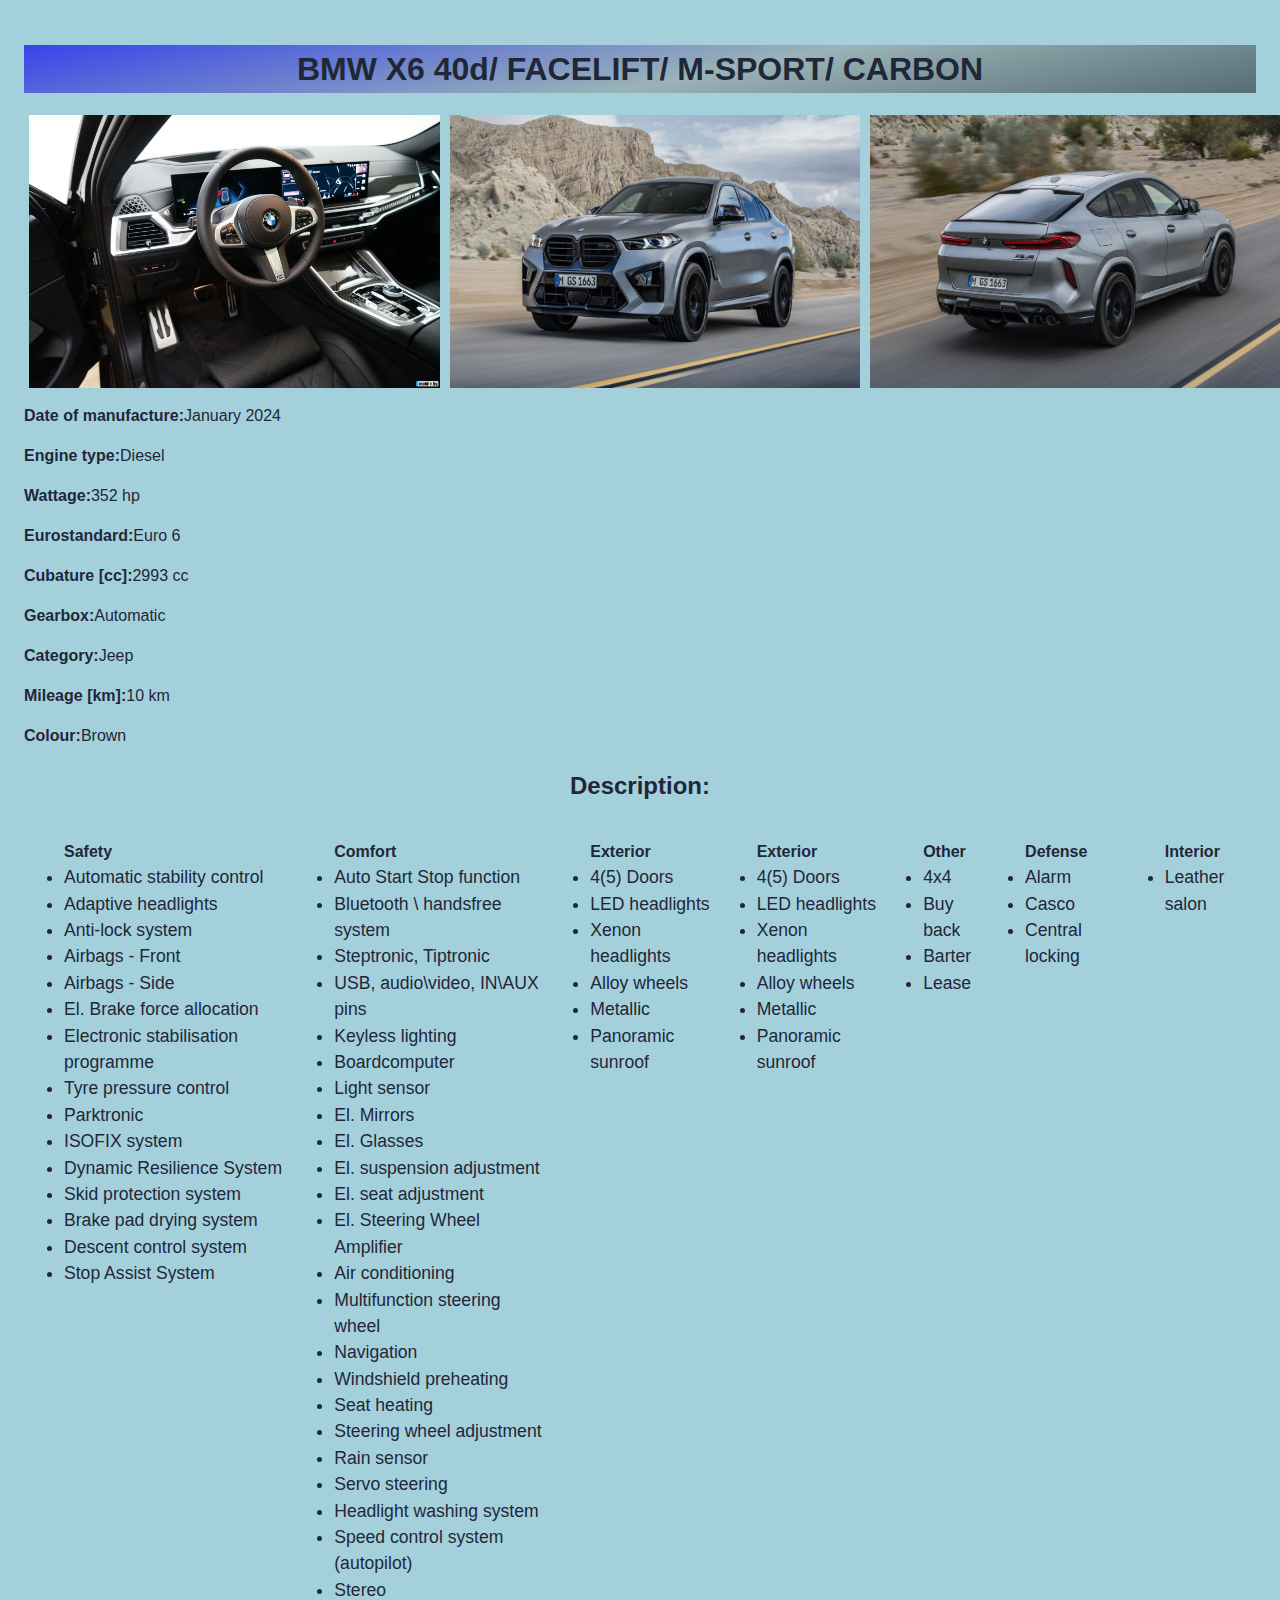
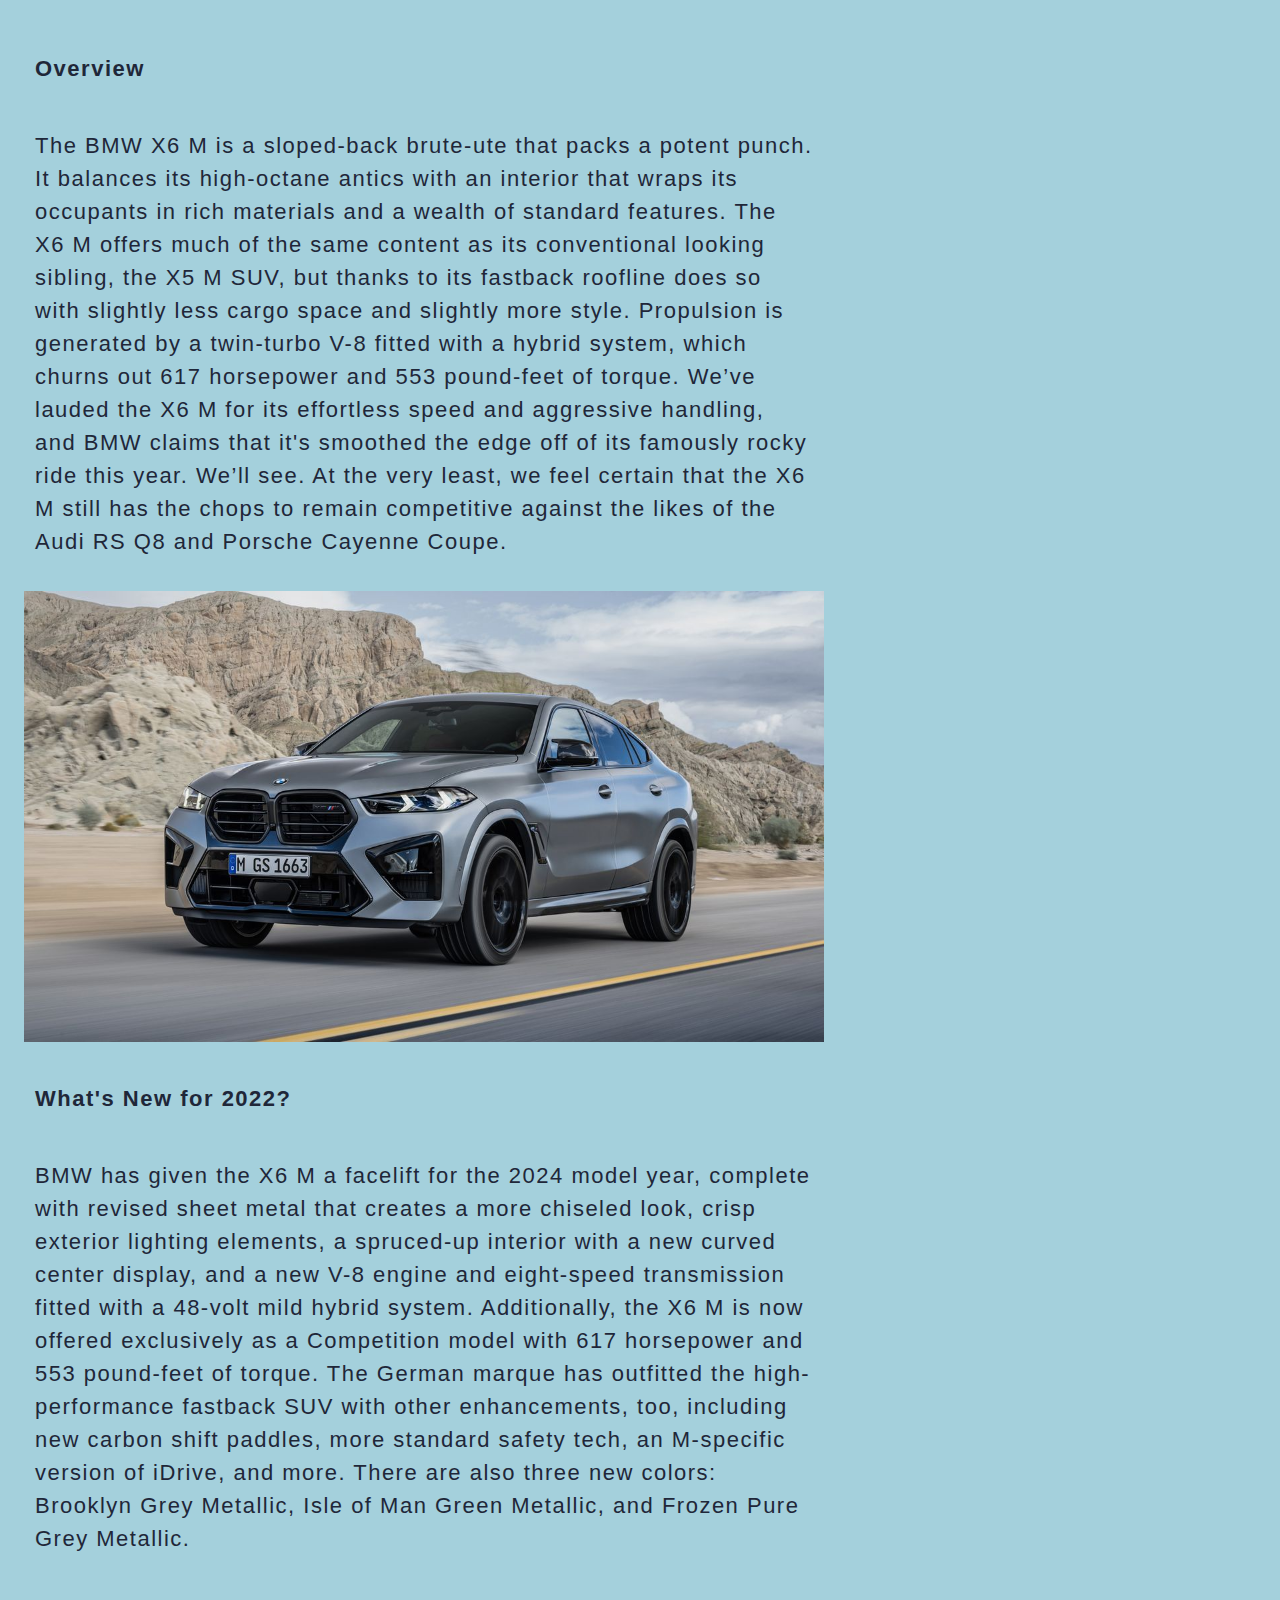
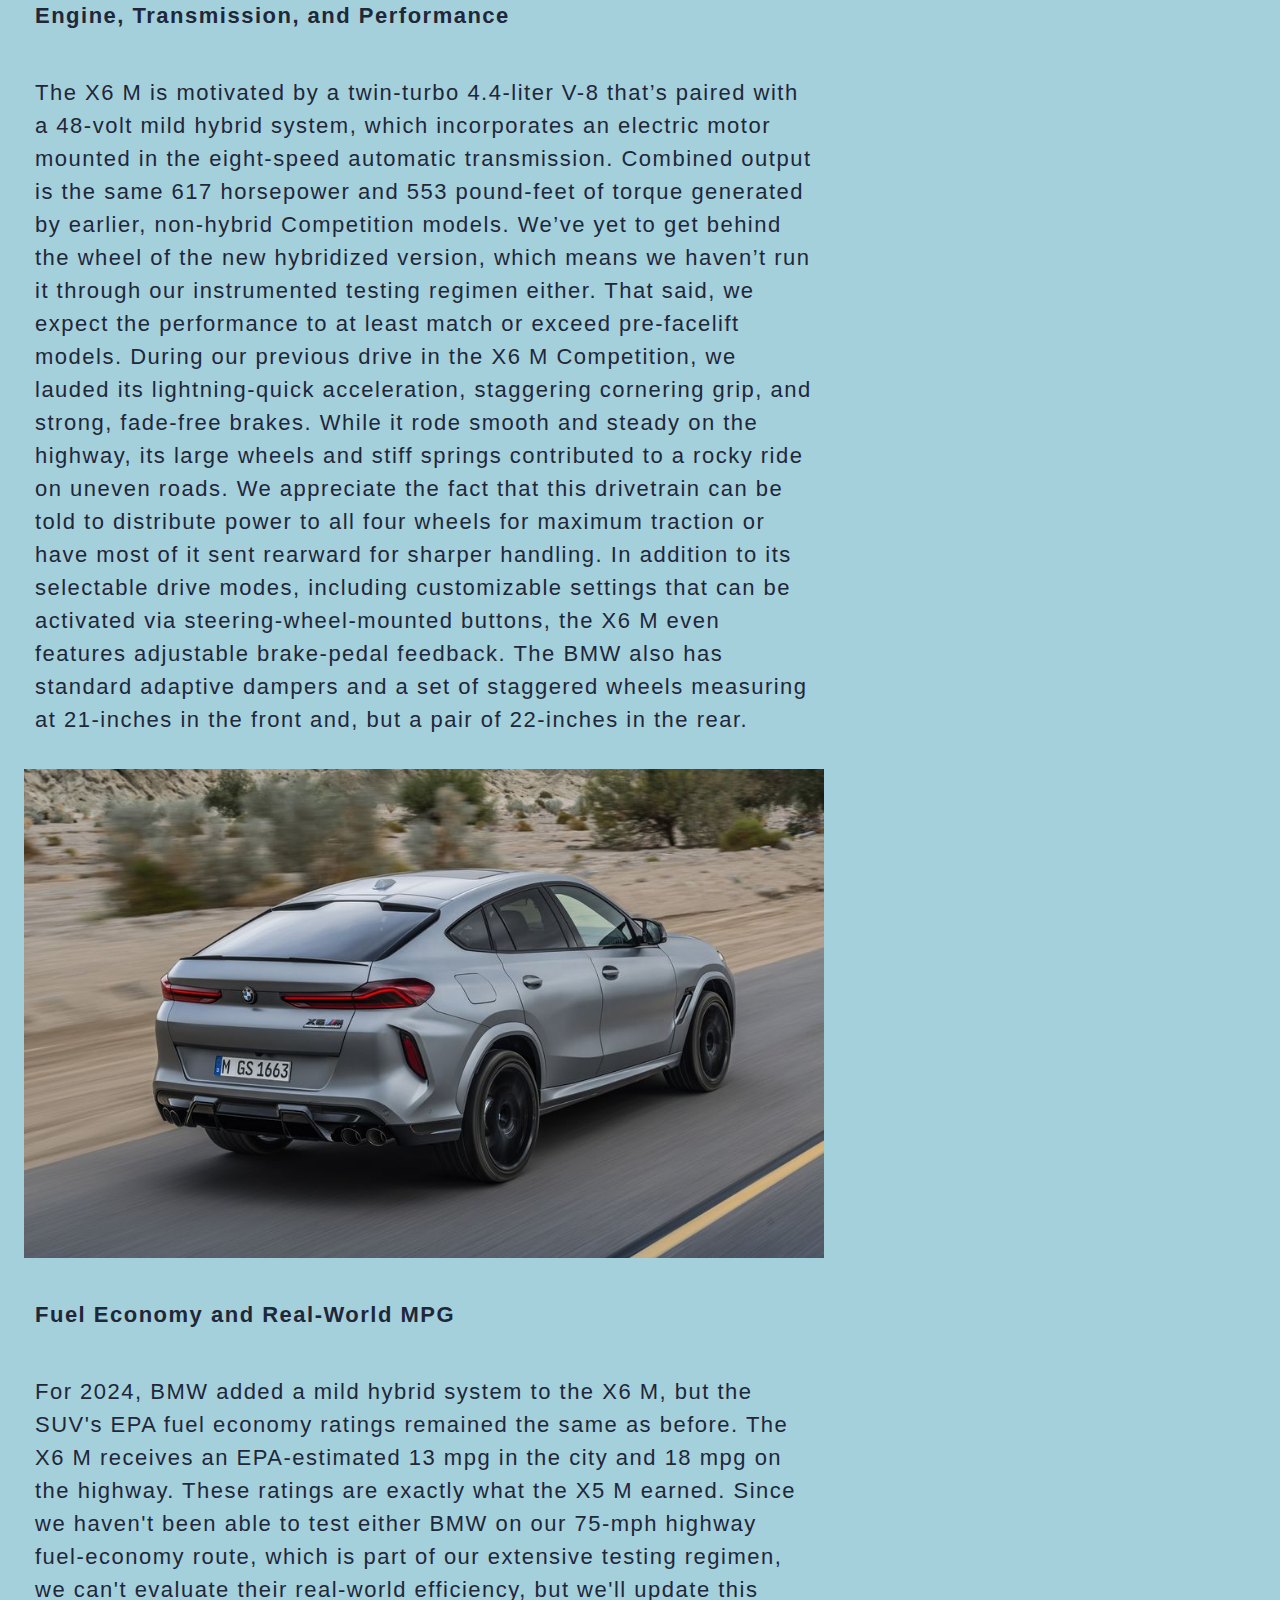
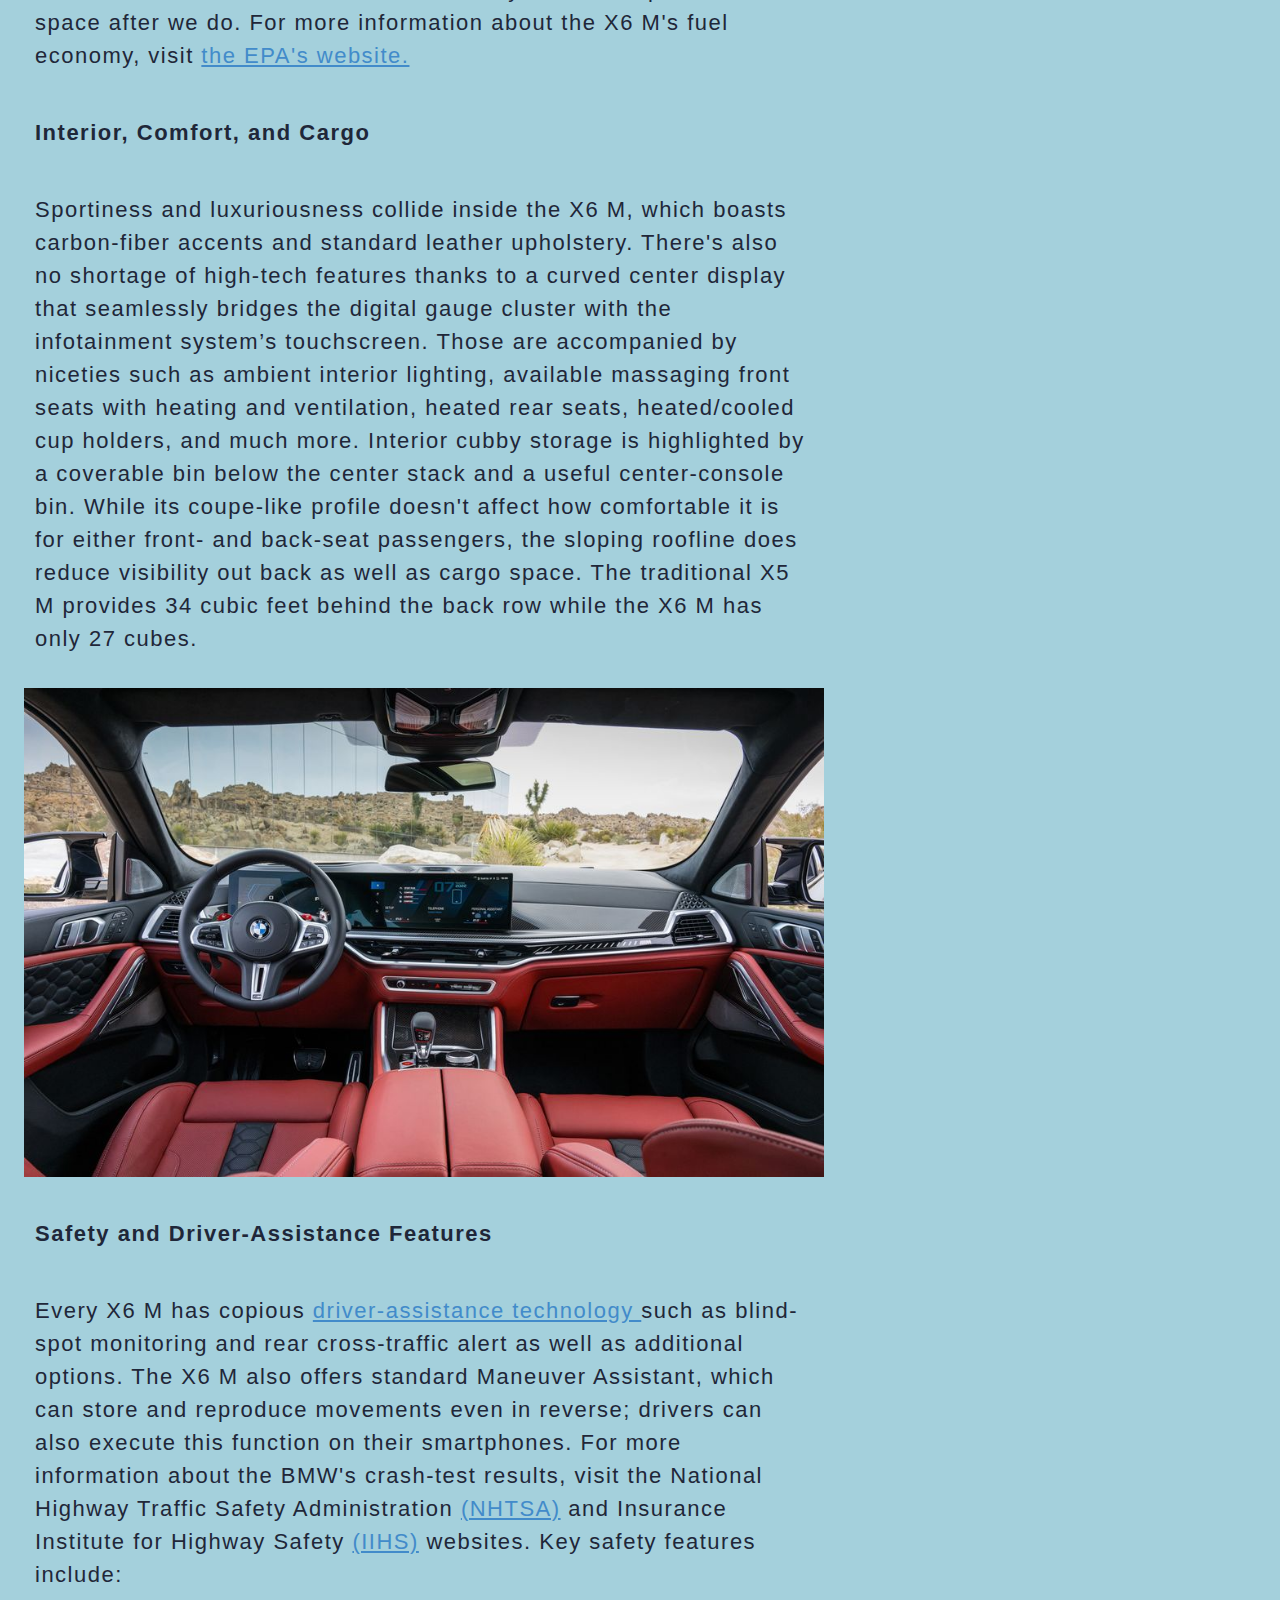
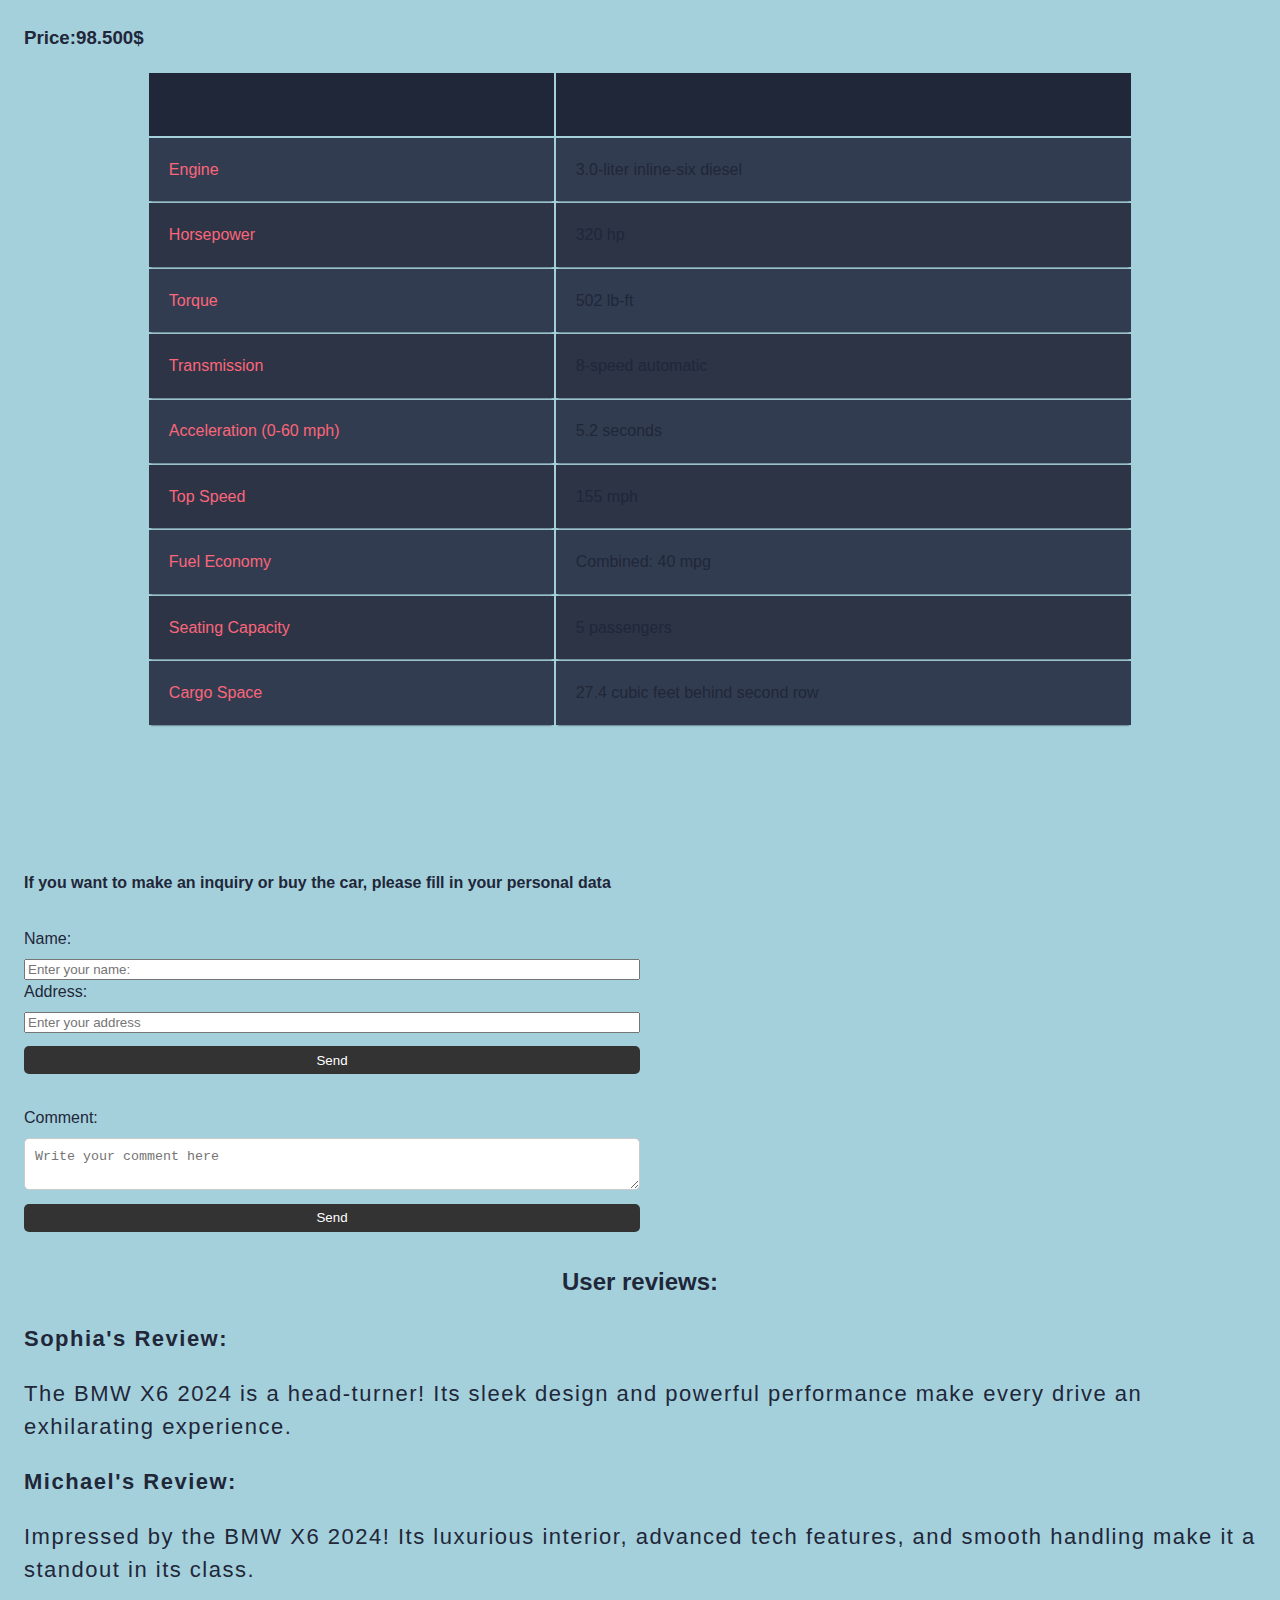
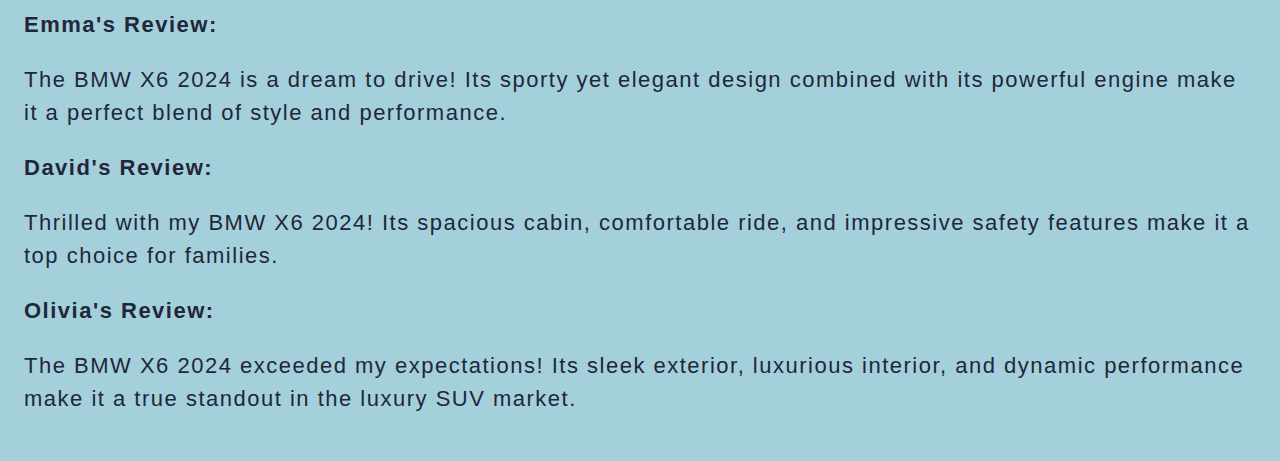
<file: car details html/bmw.html>
<!DOCTYPE html>
<html lang="en">
<head>
    <meta charset="UTF-8">
    <meta name="viewport" content="width=device-width, initial-scale=1.0">
    <link rel="stylesheet" href="../cardetailscss/bmw.css">
    <title>BMW Car</title>
</head>
<body>
    <section class="site">
        <header class="site-header">
        <h1>BMW X6 40d/ FACELIFT/ M-SPORT/ CARBON</h1>
            <div class="carimages">
                <div class="image-container">
                    <img src="../images/bmw3.jpg" alt="">
                    <img src="../images/bmw4.jpg" alt="">
                    <img src="../images/bmw5.jpg" alt="">
                </div>
            </div>
        </header>

        <main class="site-main">
            <section class="short-description">
                <p><strong>Date of manufacture:</strong>January 2024</p>
                <p><strong>Engine type:</strong>Diesel</p>
                <p><strong>Wattage:</strong>352 hp</p>
                <p><strong>Eurostandard:</strong>Euro 6</p>
                <p><strong>Cubature [cc]:</strong>2993 cc</p>
                <p><strong>Gearbox:</strong>Automatic</p>
                <p><strong>Category:</strong>Jeep</p>
                <p><strong>Mileage [km]:</strong>10 km</p>
                <p><strong>Colour:</strong>Brown</p>
            </section>

            <section class="features">
                <header>
                    <h2>Description:</h2>

                    <div class="features-container">
                        <ul class="feature safety">
                            <strong>Safety</strong>
                            <li>Automatic stability control</li>
                            <li>Adaptive headlights</li>
                            <li>Anti-lock system</li>
                            <li>Airbags - Front</li>
                            <li>Airbags - Side</li>
                            <li>El. Brake force allocation</li>
                            <li>Electronic stabilisation programme</li>
                            <li>Tyre pressure control</li>
                            <li>Parktronic</li>
                            <li>ISOFIX system</li>
                            <li>Dynamic Resilience System</li>
                            <li>Skid protection system</li>
                            <li>Brake pad drying system</li>
                            <li>Descent control system </li>
                            <li>Stop Assist System</li>
                        </ul>
                        <ul class="feature comfort">
                            <strong>Comfort</strong>
                            <li>Auto Start Stop function</li>
                            <li>Bluetooth \ handsfree system</li>
                            <li>Steptronic, Tiptronic</li>
                            <li>USB, audio\video, IN\AUX pins</li>
                            <li>Keyless lighting</li>
                            <li>Boardcomputer</li>
                            <li>Light sensor</li>
                            <li>El. Mirrors</li>
                            <li>El. Glasses</li>
                            <li>El. suspension adjustment</li>
                            <li>El. seat adjustment</li>
                            <li>El. Steering Wheel Amplifier</li>
                            <li>Air conditioning</li>
                            <li>Multifunction steering wheel</li>
                            <li>Navigation</li>
                            <li>Windshield preheating</li>
                            <li>Seat heating</li>
                            <li>Steering wheel adjustment</li>
                            <li>Rain sensor</li>
                            <li>Servo steering</li>
                            <li>Headlight washing system</li>
                            <li>Speed control system (autopilot)</li>
                            <li>Stereo</li>
                        </ul>
                        <ul class="feature exterior">
                            <strong>Exterior</strong>
                            <li>4(5) Doors</li>
                            <li>LED headlights</li>
                            <li>Xenon headlights</li>
                            <li>Alloy wheels</li>
                            <li>Metallic</li>
                            <li>Panoramic sunroof</li>
                        </ul>
                        <ul class="feature exterior">
                            <strong>Exterior</strong>
                            <li>4(5) Doors</li>
                            <li>LED headlights</li>
                            <li>Xenon headlights</li>
                            <li>Alloy wheels</li>
                            <li>Metallic</li>
                            <li>Panoramic sunroof</li>
                        </ul>
                        <ul class="feature other">
                            <strong>Other</strong>
                            <li>4x4</li>
                            <li>Buy back</li>
                            <li>Barter</li>
                            <li>Lease</li>
                        </ul>
                        <ul class="feature defense">
                            <strong>Defense</strong>
                            <li>Alarm</li>
                            <li>Casco</li>
                            <li>Central locking</li>
                        </ul>
                        <ul class="feature interior">
                            <strong>Interior</strong>
                            <li>Leather salon</li>
                        </ul>
                    </div>
                </header>
            </section>

            <section class="more-description">
                <div class="description-container">
                    <p class="overview-title"><strong>Overview</strong></p>
                    <p class="overview-title">The BMW X6 M is a sloped-back brute-ute that packs a potent punch. It balances its high-octane antics with an interior that wraps its occupants in rich materials and a wealth of standard features. The X6 M offers much of the same content as its conventional looking sibling, the X5 M SUV, but thanks to its fastback roofline does so with slightly less cargo space and slightly more style. Propulsion is generated by a twin-turbo V-8 fitted with a hybrid system, which churns out 617 horsepower and 553 pound-feet of torque. We’ve lauded the X6 M for its effortless speed and aggressive handling, and BMW claims that it's smoothed the edge off of its famously rocky ride this year. We’ll see. At the very least, we feel certain that the X6 M still has the chops to remain competitive against the likes of the Audi RS Q8 and Porsche Cayenne Coupe.</p>
                    <img src="../images/bmw4.jpg" alt="" class="overview-image">
  
                    <p class="new-for-title"><strong>What's New for 2022?</strong></p>
                    <p class="new-for-text">BMW has given the X6 M a facelift for the 2024 model year, complete with revised sheet metal that creates a more chiseled look, crisp exterior lighting elements, a spruced-up interior with a new curved center display, and a new V-8 engine and eight-speed transmission fitted with a 48-volt mild hybrid system. Additionally, the X6 M is now offered exclusively as a Competition model with 617 horsepower and 553 pound-feet of torque. The German marque has outfitted the high-performance fastback SUV with other enhancements, too, including new carbon shift paddles, more standard safety tech, an M-specific version of iDrive, and more. There are also three new colors: Brooklyn Grey Metallic, Isle of Man Green Metallic, and Frozen Pure Grey Metallic.</p>
  
                    <p class="engine-title"><strong>Engine, Transmission, and Performance</strong></p>
                    <p class="engine-text">The X6 M is motivated by a twin-turbo 4.4-liter V-8 that’s paired with a 48-volt mild hybrid system, which incorporates an electric motor mounted in the eight-speed automatic transmission. Combined output is the same 617 horsepower and 553 pound-feet of torque generated by earlier, non-hybrid Competition models. We’ve yet to get behind the wheel of the new hybridized version, which means we haven’t run it through our instrumented testing regimen either. That said, we expect the performance to at least match or exceed pre-facelift models. During our previous drive in the X6 M Competition, we lauded its lightning-quick acceleration, staggering cornering grip, and strong, fade-free brakes. While it rode smooth and steady on the highway, its large wheels and stiff springs contributed to a rocky ride on uneven roads. We appreciate the fact that this drivetrain can be told to distribute power to all four wheels for maximum traction or have most of it sent rearward for sharper handling. In addition to its selectable drive modes, including customizable settings that can be activated via steering-wheel-mounted buttons, the X6 M even features adjustable brake-pedal feedback. The BMW also has standard adaptive dampers and a set of staggered wheels measuring at 21-inches in the front and, but a pair of 22-inches in the rear.</p>
                    <img src="../images/bmw5.jpg" alt="">
  
                    <p class="fuel-title"><strong>Fuel Economy and Real-World MPG</strong></p>
                    <p class="fuel-text">For 2024, BMW added a mild hybrid system to the X6 M, but the SUV's EPA fuel economy ratings remained the same as before. The X6 M receives an EPA-estimated 13 mpg in the city and 18 mpg on the highway. These ratings are exactly what the X5 M earned. Since we haven't been able to test either BMW on our 75-mph highway fuel-economy route, which is part of our extensive testing regimen, we can't evaluate their real-world efficiency, but we'll update this space after we do. For more information about the X6 M's fuel economy, visit <a href="https://www.fueleconomy.gov/feg/findacar.shtml">the EPA's website.</a></p>
  
                    <p class="interior-title"><strong>Interior, Comfort, and Cargo</strong></p>
                    <p class="interior-text">Sportiness and luxuriousness collide inside the X6 M, which boasts carbon-fiber accents and standard leather upholstery. There's also no shortage of high-tech features thanks to a curved center display that seamlessly bridges the digital gauge cluster with the infotainment system’s touchscreen. Those are accompanied by niceties such as ambient interior lighting, available massaging front seats with heating and ventilation, heated rear seats, heated/cooled cup holders, and much more. Interior cubby storage is highlighted by a coverable bin below the center stack and a useful center-console bin. While its coupe-like profile doesn't affect how comfortable it is for either front- and back-seat passengers, the sloping roofline does reduce visibility out back as well as cargo space. The traditional X5 M provides 34 cubic feet behind the back row while the X6 M has only 27 cubes.</p>
                    <img src="../images/bmw6.jpg" alt="">
  
                    <p class="safety-title"><strong>Safety and Driver-Assistance Features</strong></p>
                    <p class="safety-text">Every X6 M has copious <a href="https://www.caranddriver.com/reviews/a31249313/2020-bmw-x6-m-drive/">driver-assistance technology </a> such as blind-spot monitoring and rear cross-traffic alert as well as additional options. The X6 M also offers standard Maneuver Assistant, which can store and reproduce movements even in reverse; drivers can also execute this function on their smartphones. For more information about the BMW's crash-test results, visit the National Highway Traffic Safety Administration <a href="https://www.nhtsa.gov/ratings">(NHTSA)</a>  and Insurance Institute for Highway Safety <a href="https://www.iihs.org/">(IIHS)</a>  websites. Key safety features include:</p>


                    <h3>Price:98.500$</h3>
                </div>
            </section>

            <table class="container">
                <thead>
                    <tr>
                        <th>Specification</th>
                        <th>Details</th>
                    </tr>
                </thead>
                <tbody>
                    <tr>
                        <td>Engine</td>
                        <td>3.0-liter inline-six diesel</td>
                    </tr>
                    <tr>
                        <td>Horsepower</td>
                        <td>320 hp</td>
                    </tr>
                    <tr>
                        <td>Torque</td>
                        <td>502 lb-ft</td>
                    </tr>
                    <tr>
                        <td>Transmission</td>
                        <td>8-speed automatic</td>
                    </tr>
                    <tr>
                        <td>Acceleration (0-60 mph)</td>
                        <td>5.2 seconds</td>
                    </tr>
                    <tr>
                        <td>Top Speed</td>
                        <td>155 mph</td>
                    </tr>
                    <tr>
                        <td>Fuel Economy</td>
                        <td>Combined: 40 mpg</td>
                    </tr>
                    <tr>
                        <td>Seating Capacity</td>
                        <td>5 passengers</td>
                    </tr>
                    <tr>
                        <td>Cargo Space</td>
                        <td>27.4 cubic feet behind second row</td>
                    </tr>
                </tbody>
            </table>
            

            <p><strong> If you want to make an inquiry or buy the car, please fill in your personal data</strong></p>
            <form action="/submit-form" method="post" id="submit-form">
              <label for="name">Name:</label>
              <input type="text" id="name" name="name" required="true" placeholder="Enter your name:">
              <label for="address">Address:</label> 
              <input type="text" id="address" name="address" required="true" placeholder="Enter your address"> <!-- Променено от "adress" на "address" -->
              <button type="submit" id="sendBtn">Send</button>
          </form>
          
          <form id="reviewForm" action="/reviews-form" method="post">
            <label for="comment">Comment:</label>
            <textarea id="comment" name="comment" placeholder="Write your comment here"></textarea>
            <button type="submit">Send</button>
        </form>

        <h2>User reviews:</h2>
        <div class="reviews" id="reviews">
            <p><strong>Sophia's Review:</strong></p>
            <p>The BMW X6 2024 is a head-turner! Its sleek design and powerful performance make every drive an exhilarating experience.</p>
            <p><strong>Michael's Review:</strong></p>
            <p>Impressed by the BMW X6 2024! Its luxurious interior, advanced tech features, and smooth handling make it a standout in its class.</p>
            <p><strong>Emma's Review:</strong></p>
            <p>The BMW X6 2024 is a dream to drive! Its sporty yet elegant design combined with its powerful engine make it a perfect blend of style and performance.</p>
            <p><strong>David's Review:</strong></p>
            <p>Thrilled with my BMW X6 2024! Its spacious cabin, comfortable ride, and impressive safety features make it a top choice for families.</p>
            <p><strong>Olivia's Review:</strong></p>
            <p>The BMW X6 2024 exceeded my expectations! Its sleek exterior, luxurious interior, and dynamic performance make it a true standout in the luxury SUV market.</p>
        </div>
        </main>
    </section>
    <script src="../javascript/reviewValidation.js"></script>
    <script src="../javascript/usersValidations.js"></script>
</body>
</html>
</file>
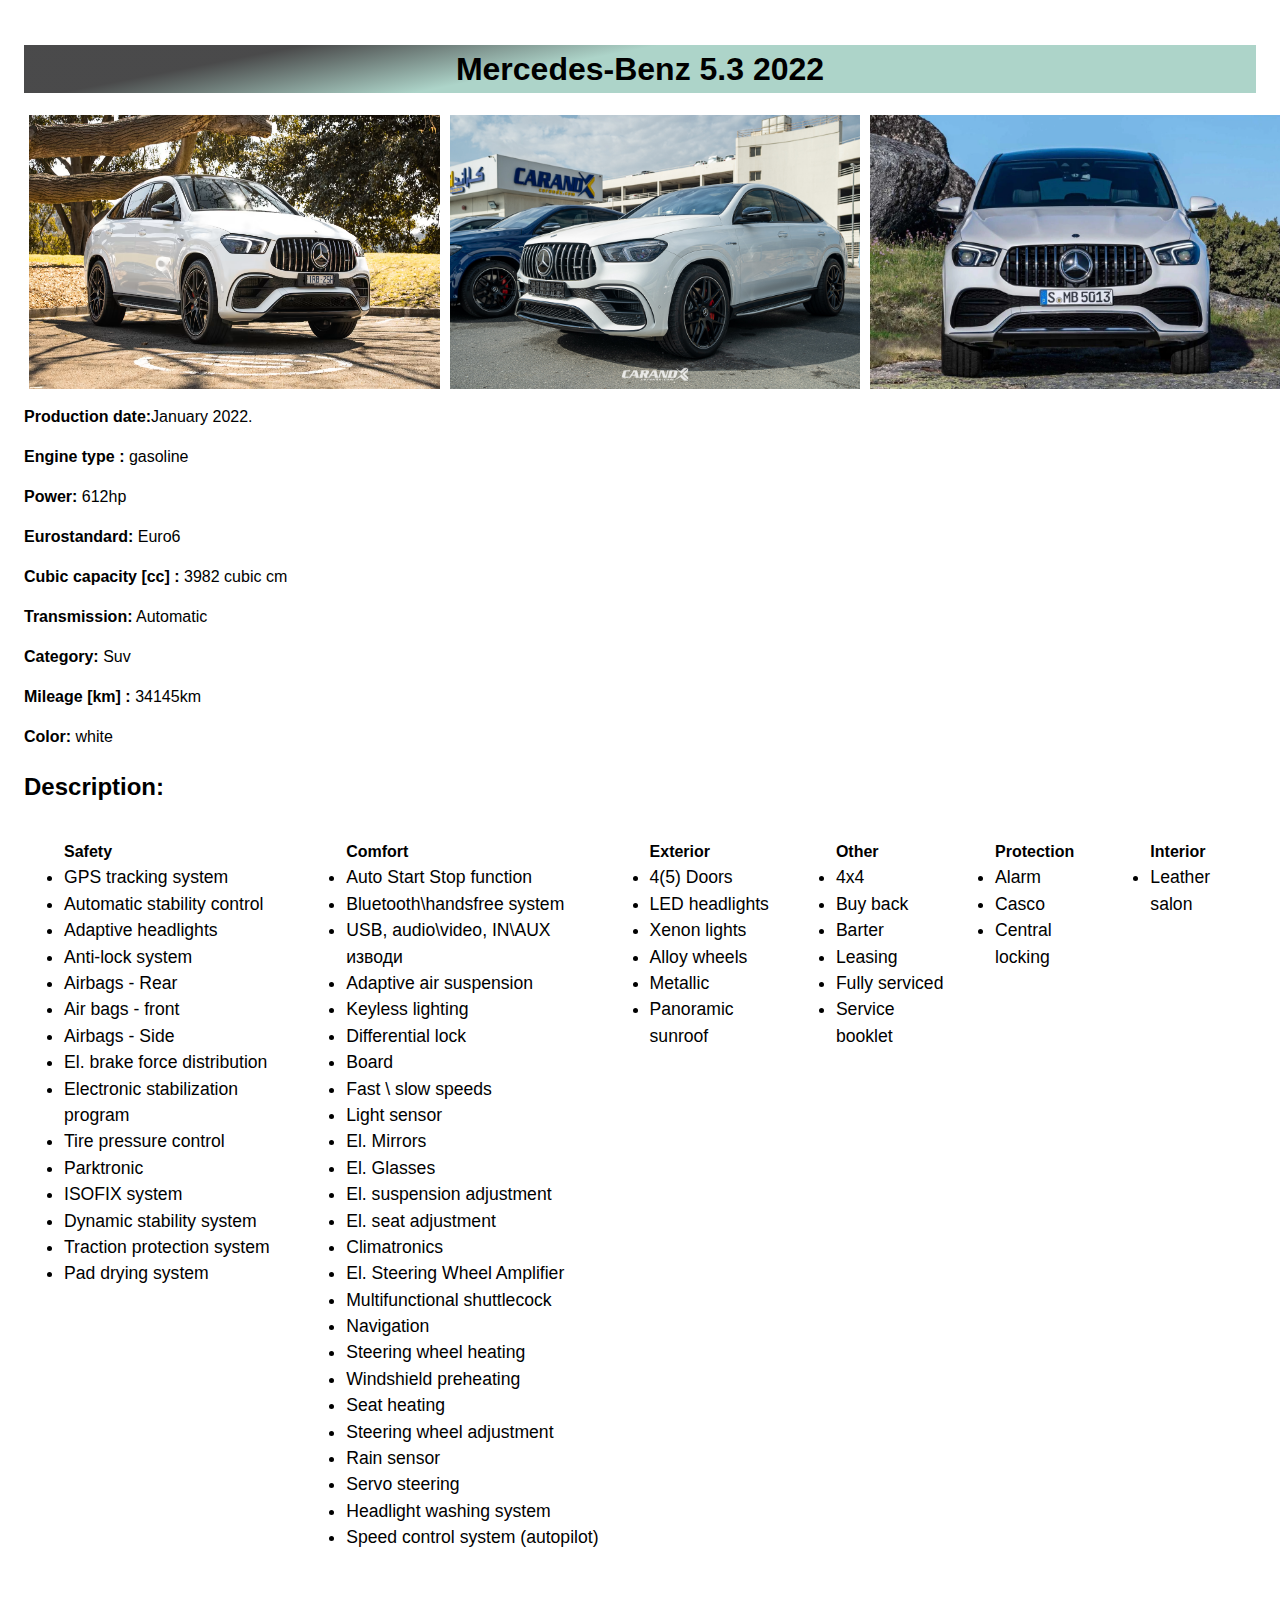
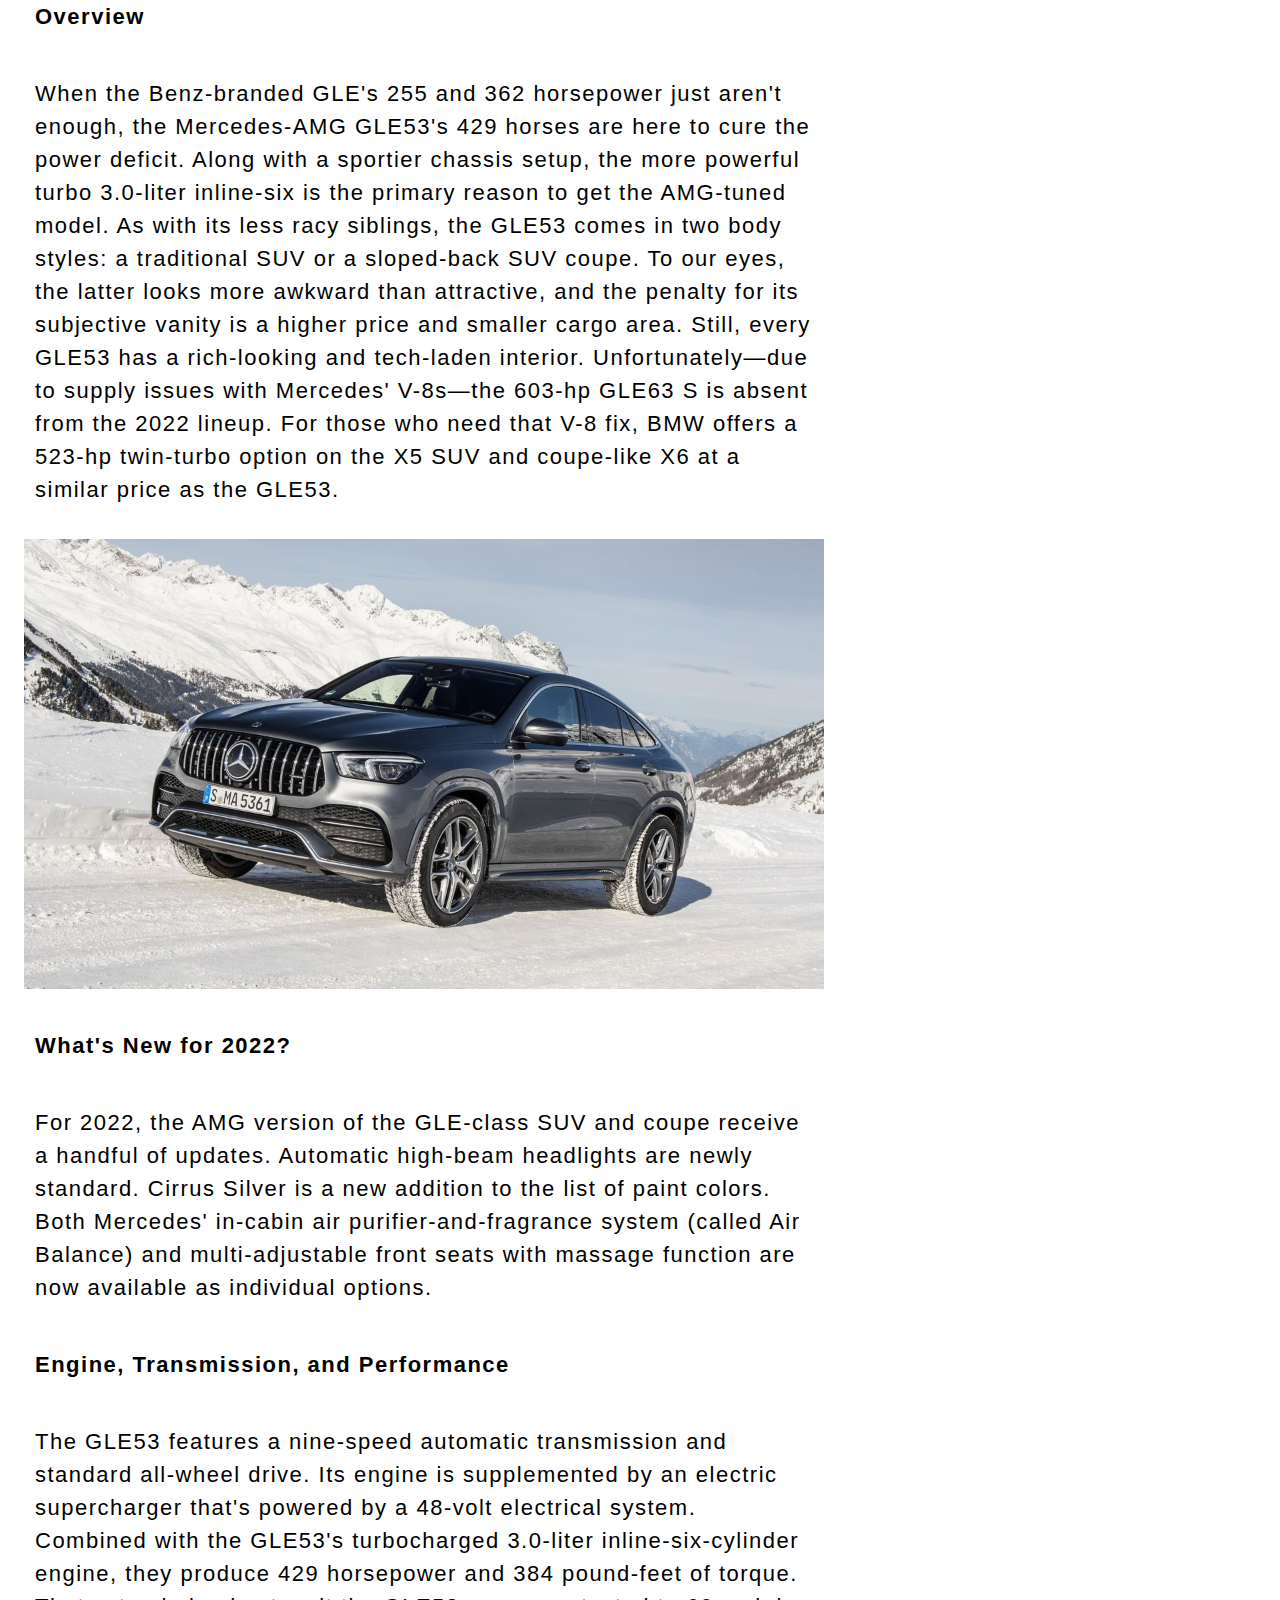
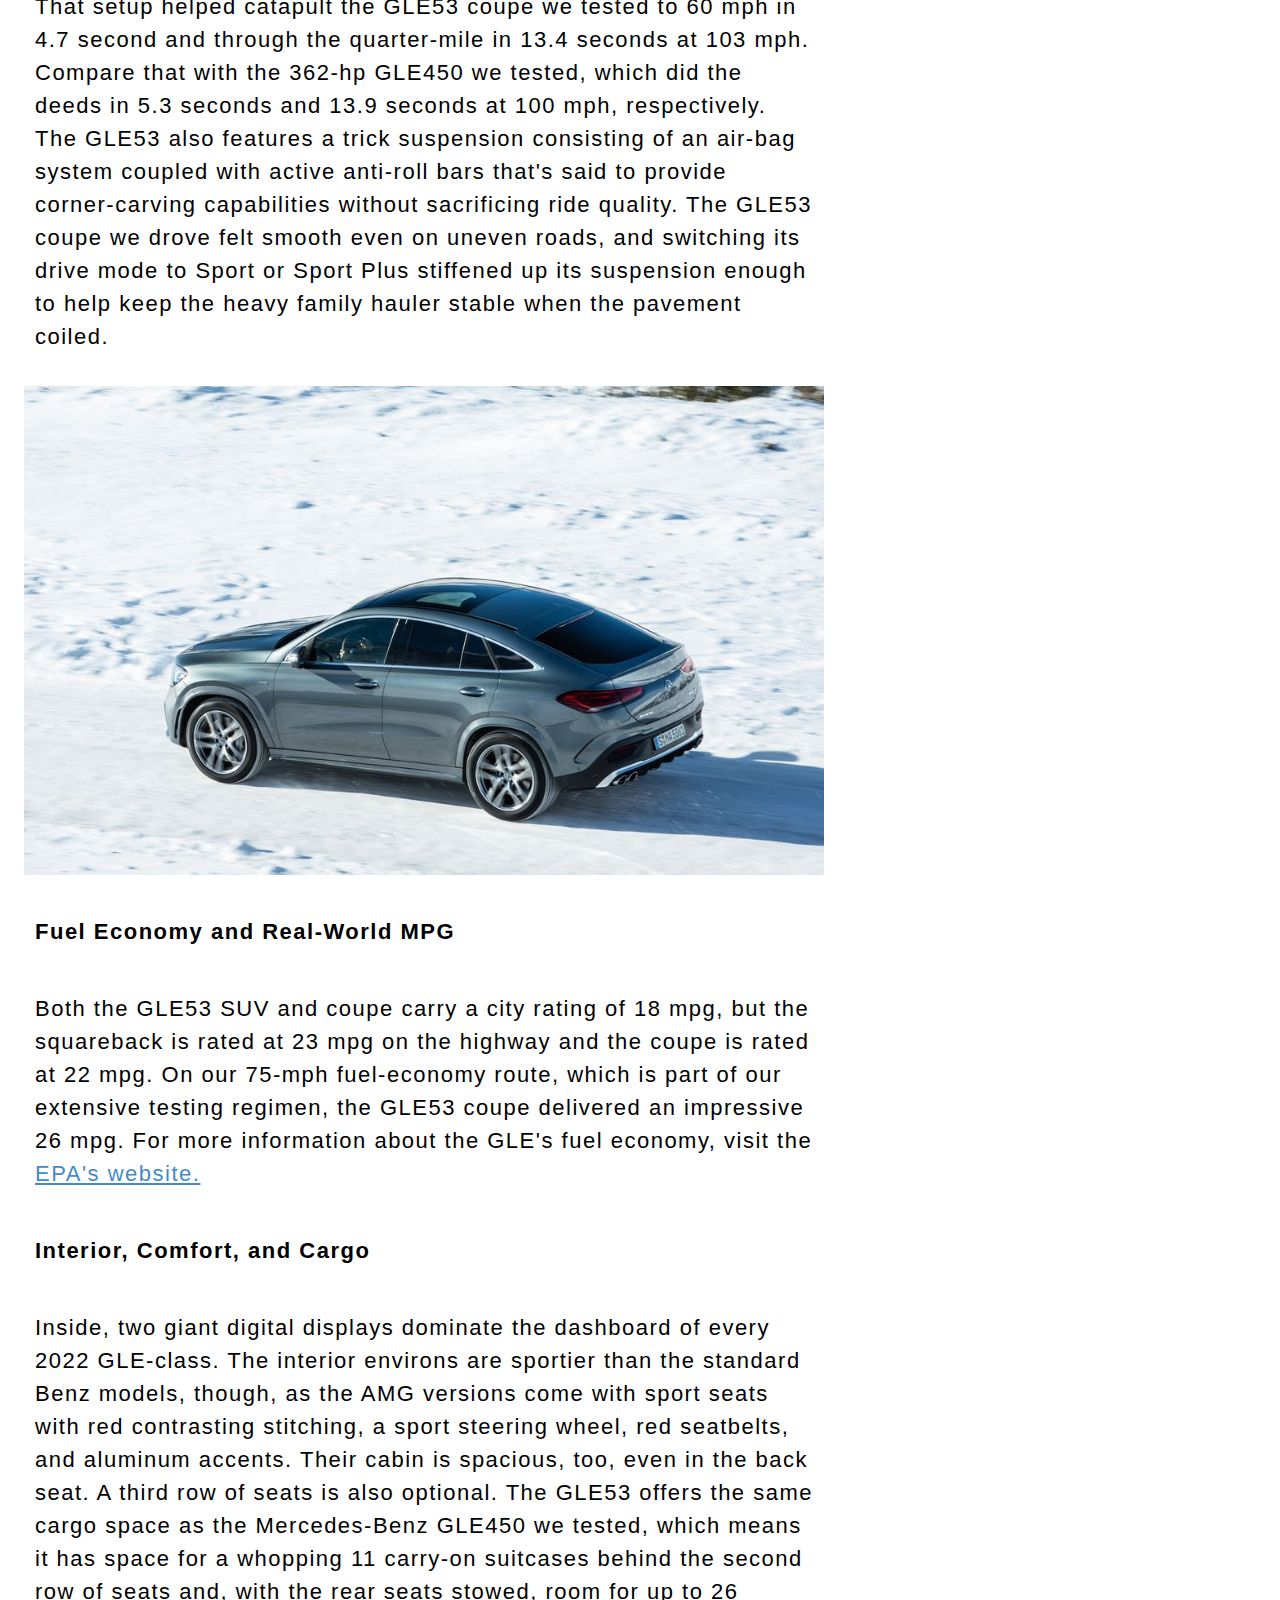
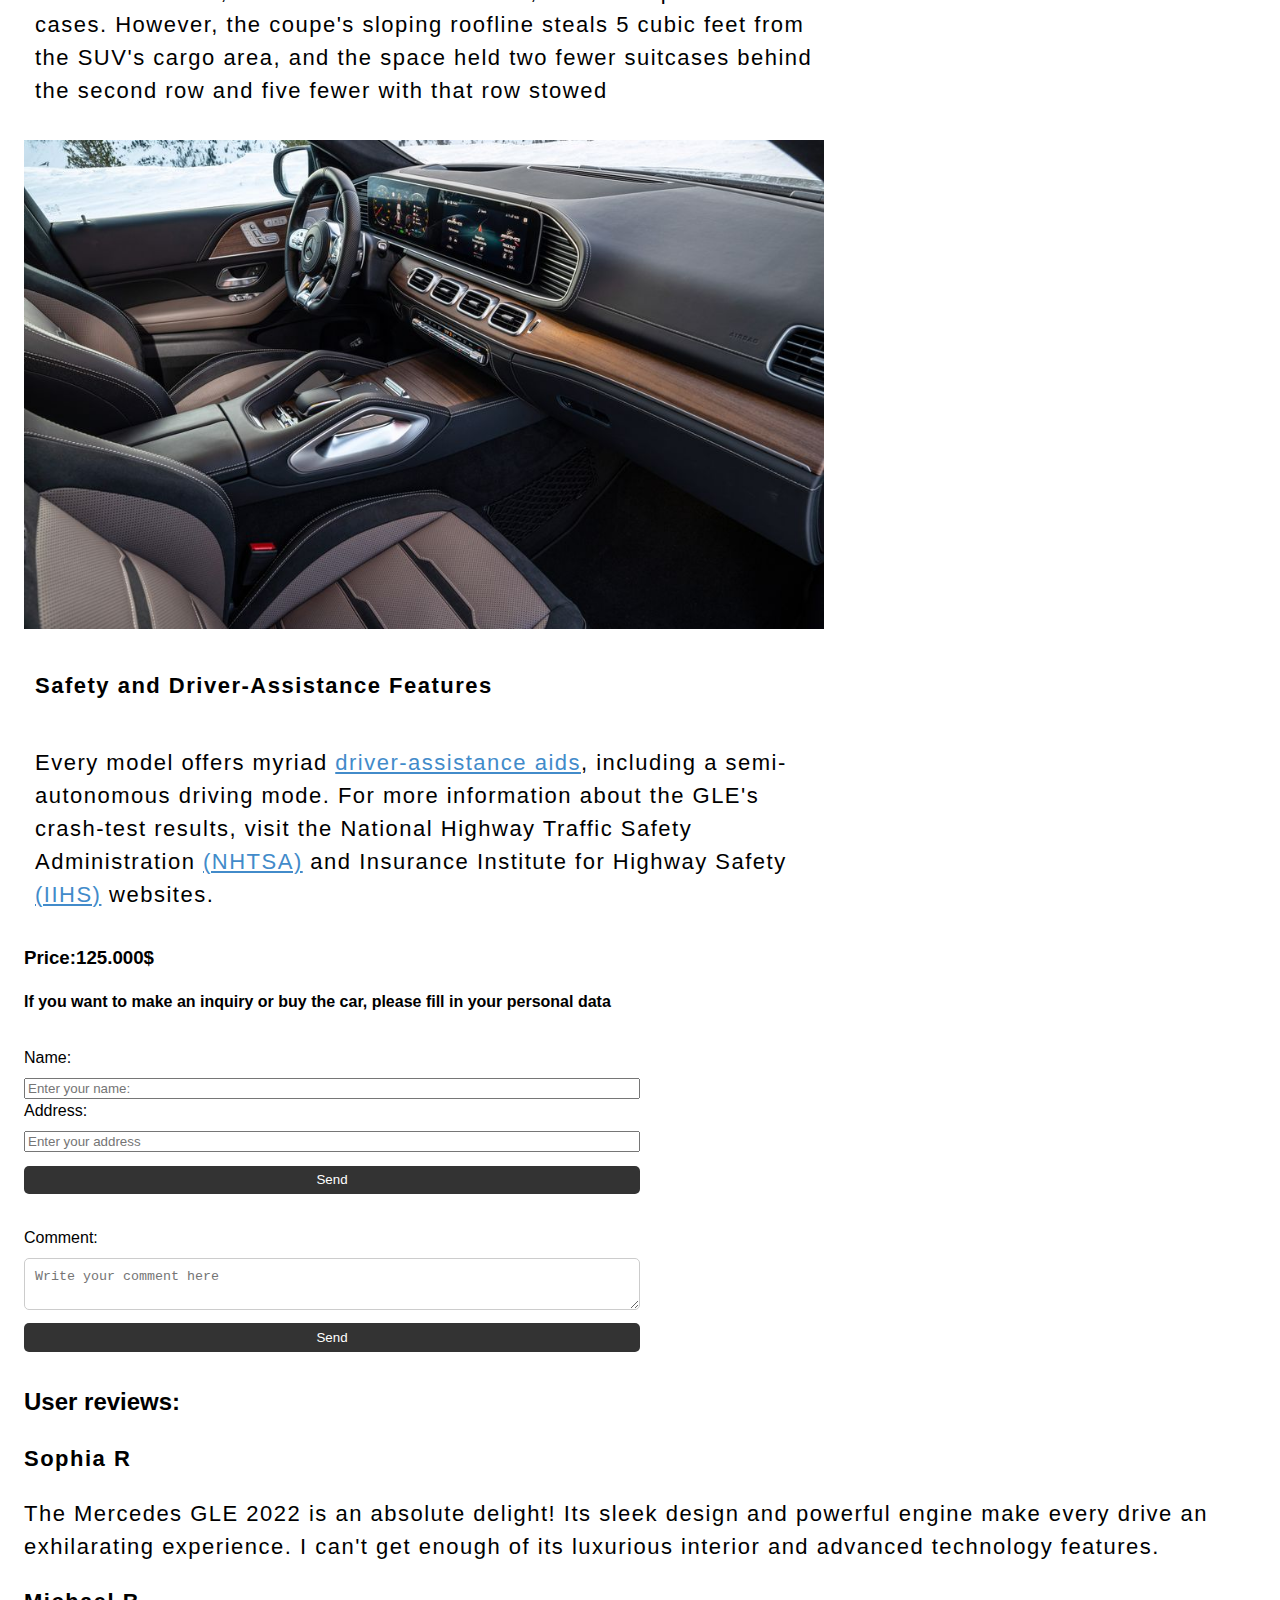
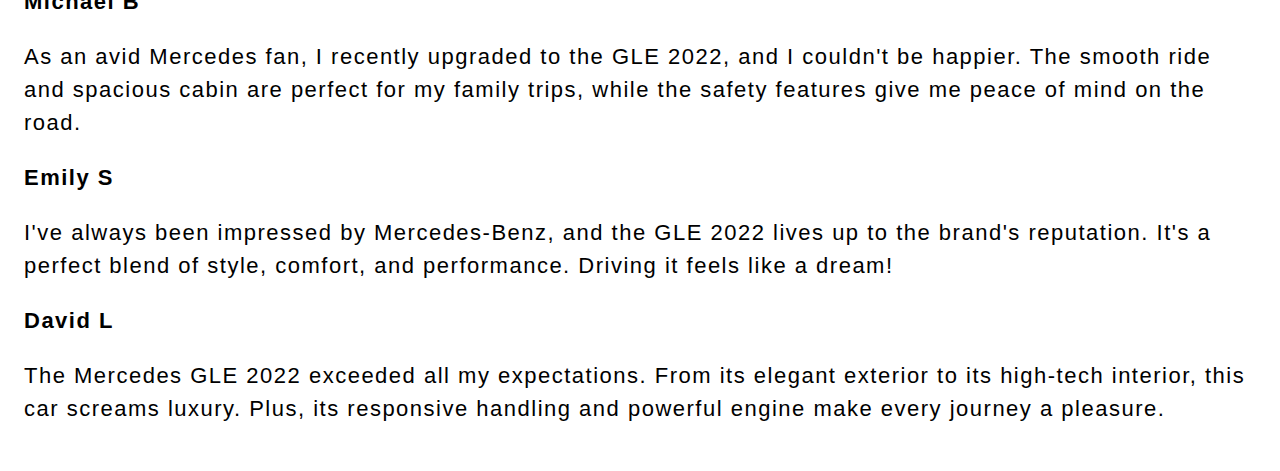
<file: car details html/mercedes.html>
<!DOCTYPE html>
<html lang="en">
<head>
    <meta charset="UTF-8">
    <meta name="viewport" content="width=device-width, initial-scale=1.0">
    <link rel="stylesheet" href="../cardetailscss/mercedes.css">
    <title>Mercedes GLE 6.3</title>
</head>
<body>
    <section class="site">
        <header class="site-header">
            <h1>Mercedes-Benz 5.3 2022</h1>
            <div class="carimages">
                <div class="image-container">
                    <img src="../images/mercedes photo1.avif" alt="">
                    <img src="../images/mercedes photo4.jpg" alt="">
                    <img src="../images/mercedes photo3.webp" alt="">
                </div>
            </div>
        </header>

        <main class="site-main">
            <section class="short-description">
                <p><strong>Production date:</strong>January 2022.</p>
                <p><strong>Engine type :</strong> gasoline</p>
                <p><strong>Power: </strong>612hp</p>
                <p><strong>Eurostandard:</strong> Euro6</p>
                <p><strong>Cubic capacity [cc] :</strong> 3982 cubic cm</p>
                <p><strong>Transmission:</strong> Automatic</p>
                <p><strong>Category:</strong> Suv</p>
                <p><strong>Mileage [km] :</strong> 34145km</p>
                <p><strong>Color: </strong>white</p>   
            </section>

            <section class="features">
                <header>
                    <h2>Description:</h2>

                    <div class="features-container">
                        <ul class="feature safety">
                            <strong>Safety</strong>
                            <li>GPS tracking system</li>
                            <li>Automatic stability control</li>
                            <li>Adaptive headlights</li>
                            <li>Anti-lock system</li>
                            <li>Airbags - Rear</li>
                            <li>Air bags - front</li>
                            <li>Airbags - Side</li>
                            <li>El. brake force distribution</li>
                            <li>Electronic stabilization program</li>
                            <li>Tire pressure control</li>
                            <li>Parktronic</li>
                            <li>ISOFIX system</li>
                            <li>Dynamic stability system</li>
                            <li>Traction protection system</li>
                            <li>Pad drying system</li>
                        </ul>
                        <ul class="feature comfort">
                            <strong>Comfort</strong>
                            <li>Auto Start Stop function</li>
                            <li>Bluetooth\handsfree system</li>
                            <li>USB, audio\video, IN\AUX изводи</li>
                            <li>Adaptive air suspension</li>
                            <li>Keyless lighting</li>
                            <li>Differential lock</li>
                            <li>Board</li>
                            <li>Fast \ slow speeds</li>
                            <li>Light sensor</li>
                            <li>El. Mirrors</li>
                            <li>El. Glasses</li>
                            <li>El. suspension adjustment</li>
                            <li>El. seat adjustment</li>
                            <li>Climatronics</li>
                            <li>El. Steering Wheel Amplifier</li>
                            <li>Multifunctional shuttlecock</li>
                            <li>Navigation</li>
                            <li>Steering wheel heating</li>
                            <li>Windshield preheating</li>
                            <li>Seat heating</li>
                            <li>Steering wheel adjustment</li>
                            <li>Rain sensor</li>
                            <li>Servo steering</li>
                            <li>Headlight washing system</li>
                            <li>Speed control system (autopilot)</li>
                        </ul>
                        <ul class="feature exterior">
                            <strong>Exterior</strong>
                            <li>4(5) Doors</li>
                            <li>LED headlights</li>
                            <li>Xenon lights</li>
                            <li>Alloy wheels</li>
                            <li>Metallic</li>
                            <li>Panoramic sunroof</li>
                        </ul>
                        <ul class="feature other">
                            <strong>Other</strong>
                            <li>4x4</li>
                            <li>Buy back</li>
                            <li>Barter</li>
                            <li>Leasing</li>
                            <li>Fully serviced</li>
                            <li>Service booklet</li>
                        </ul>
                        <ul class="feature defense">
                            <strong>Protection</strong>
                            <li>Alarm</li>
                            <li>Casco</li>
                            <li>Central locking</li>
                        </ul>
                        <ul class="feature interior">
                            <strong>Interior</strong>
                            <li>Leather salon</li>
                        </ul>
                    </div>
                </header>
            </section>

            <section class="more-description">
                <div class="description-container">
                  <p class="overview-title"><strong>Overview</strong></p>
                  <p class="overview-title">When the Benz-branded GLE's 255 and 362 horsepower just aren't enough, the Mercedes-AMG GLE53's 429 horses are here to cure the power deficit. Along with a sportier chassis setup, the more powerful turbo 3.0-liter inline-six is the primary reason to get the AMG-tuned model. As with its less racy siblings, the GLE53 comes in two body styles: a traditional SUV or a sloped-back SUV coupe. To our eyes, the latter looks more awkward than attractive, and the penalty for its subjective vanity is a higher price and smaller cargo area. Still, every GLE53 has a rich-looking and tech-laden interior. Unfortunately­—due to supply issues with Mercedes' V-8s—the 603-hp GLE63 S is absent from the 2022 lineup. For those who need that V-8 fix, BMW offers a 523-hp twin-turbo option on the X5 SUV and coupe-like X6 at a similar price as the GLE53.</p>
                  <img src="../images/mercedes photo5.jpg" alt="" class="overview-image">

                  <p class="new-for-title"><strong>What's New for 2022?</strong></p>
                  <p class="new-for-text">For 2022, the AMG version of the GLE-class SUV and coupe receive a handful of updates. Automatic high-beam headlights are newly standard. Cirrus Silver is a new addition to the list of paint colors. Both Mercedes' in-cabin air purifier-and-fragrance system (called Air Balance) and multi-adjustable front seats with massage function are now available as individual options.</p>

                  <p class="engine-title"><strong>Engine, Transmission, and Performance</strong></p>
                  <p class="engine-text">The GLE53 features a nine-speed automatic transmission and standard all-wheel drive. Its engine is supplemented by an electric supercharger that's powered by a 48-volt electrical system. Combined with the GLE53's turbocharged 3.0-liter inline-six-cylinder engine, they produce 429 horsepower and 384 pound-feet of torque. That setup helped catapult the GLE53 coupe we tested to 60 mph in 4.7 second and through the quarter-mile in 13.4 seconds at 103 mph. Compare that with the 362-hp GLE450 we tested, which did the deeds in 5.3 seconds and 13.9 seconds at 100 mph, respectively. The GLE53 also features a trick suspension consisting of an air-bag system coupled with active anti-roll bars that's said to provide corner-carving capabilities without sacrificing ride quality. The GLE53 coupe we drove felt smooth even on uneven roads, and switching its drive mode to Sport or Sport Plus stiffened up its suspension enough to help keep the heavy family hauler stable when the pavement coiled.</p>
                  <img src="../images/mercedes photo6.avif" alt="">

                  <p class="fuel-title"><strong>Fuel Economy and Real-World MPG</strong></p>
                  <p class="fuel-text">Both the GLE53 SUV and coupe carry a city rating of 18 mpg, but the squareback is rated at 23 mpg on the highway and the coupe is rated at 22 mpg. On our 75-mph fuel-economy route, which is part of our extensive testing regimen, the GLE53 coupe delivered an impressive 26 mpg. For more information about the GLE's fuel economy, visit the <a href="https://www.fueleconomy.gov/feg/findacar.shtml">EPA's website.</a></p>

                  <p class="interior-title"><strong>Interior, Comfort, and Cargo</strong></p>
                  <p class="interior-text">Inside, two giant digital displays dominate the dashboard of every 2022 GLE-class. The interior environs are sportier than the standard Benz models, though, as the AMG versions come with sport seats with red contrasting stitching, a sport steering wheel, red seatbelts, and aluminum accents. Their cabin is spacious, too, even in the back seat. A third row of seats is also optional. The GLE53 offers the same cargo space as the Mercedes-Benz GLE450 we tested, which means it has space for a whopping 11 carry-on suitcases behind the second row of seats and, with the rear seats stowed, room for up to 26 cases. However, the coupe's sloping roofline steals 5 cubic feet from the SUV's cargo area, and the space held two fewer suitcases behind the second row and five fewer with that row stowed</p>
                  <img src="../images/mercedes photo2.jpg" alt="">

                  <p class="safety-title"><strong>Safety and Driver-Assistance Features</strong></p>
                  <p class="safety-text">Every model offers myriad <a href="https://www.caranddriver.com/features/g27612164/car-safety-features/">driver-assistance aids</a>, including a semi-autonomous driving mode. For more information about the GLE's crash-test results, visit the National Highway Traffic Safety Administration <a href="https://www.nhtsa.gov/ratings">(NHTSA)</a> and Insurance Institute for Highway Safety <a href="https://www.iihs.org/">(IIHS)</a>  websites.</p>
                  <h3>Price:125.000$</h3>
                </div>
            </section>

        

            <p><strong> If you want to make an inquiry or buy the car, please fill in your personal data</strong></p>
            <form action="/submit-form" method="post" id="submit-form">
              <label for="name">Name:</label>
              <input type="text" id="name" name="name" required="true" placeholder="Enter your name:">
              <label for="address">Address:</label> 
              <input type="text" id="address" name="address" required="true" placeholder="Enter your address"> <!-- Променено от "adress" на "address" -->
              <button type="submit" id="sendBtn">Send</button>
          </form>
          
          
          <form id="reviewForm" action="/reviews-form" method="post">
            <label for="comment">Comment:</label>
            <textarea id="comment" name="comment" placeholder="Write your comment here"></textarea>
            <button type="submit">Send</button>
        </form>

            <h2>User reviews:</h2>
            <div class="reviews" id="reviews">
                <p><strong>Sophia R</strong></p>
                <p>The Mercedes GLE 2022 is an absolute delight! Its sleek design and powerful engine make every drive an exhilarating experience. I can't get enough of its luxurious interior and advanced technology features.</p>
                <p><strong>Michael B</strong></p>
                <p>As an avid Mercedes fan, I recently upgraded to the GLE 2022, and I couldn't be happier. The smooth ride and spacious cabin are perfect for my family trips, while the safety features give me peace of mind on the road.</p>
                <p><strong>Emily S</strong></p>
                <p>I've always been impressed by Mercedes-Benz, and the GLE 2022 lives up to the brand's reputation. It's a perfect blend of style, comfort, and performance. Driving it feels like a dream!</p>
                <p><strong>David L</strong></p>
                <p>The Mercedes GLE 2022 exceeded all my expectations. From its elegant exterior to its high-tech interior, this car screams luxury. Plus, its responsive handling and powerful engine make every journey a pleasure.</p>
            </div>
        </main>
    </section>
    <script src="../javascript/reviewValidation.js"></script>
    <script src="../javascript/usersValidations.js"></script>
</body>
</html>
</file>
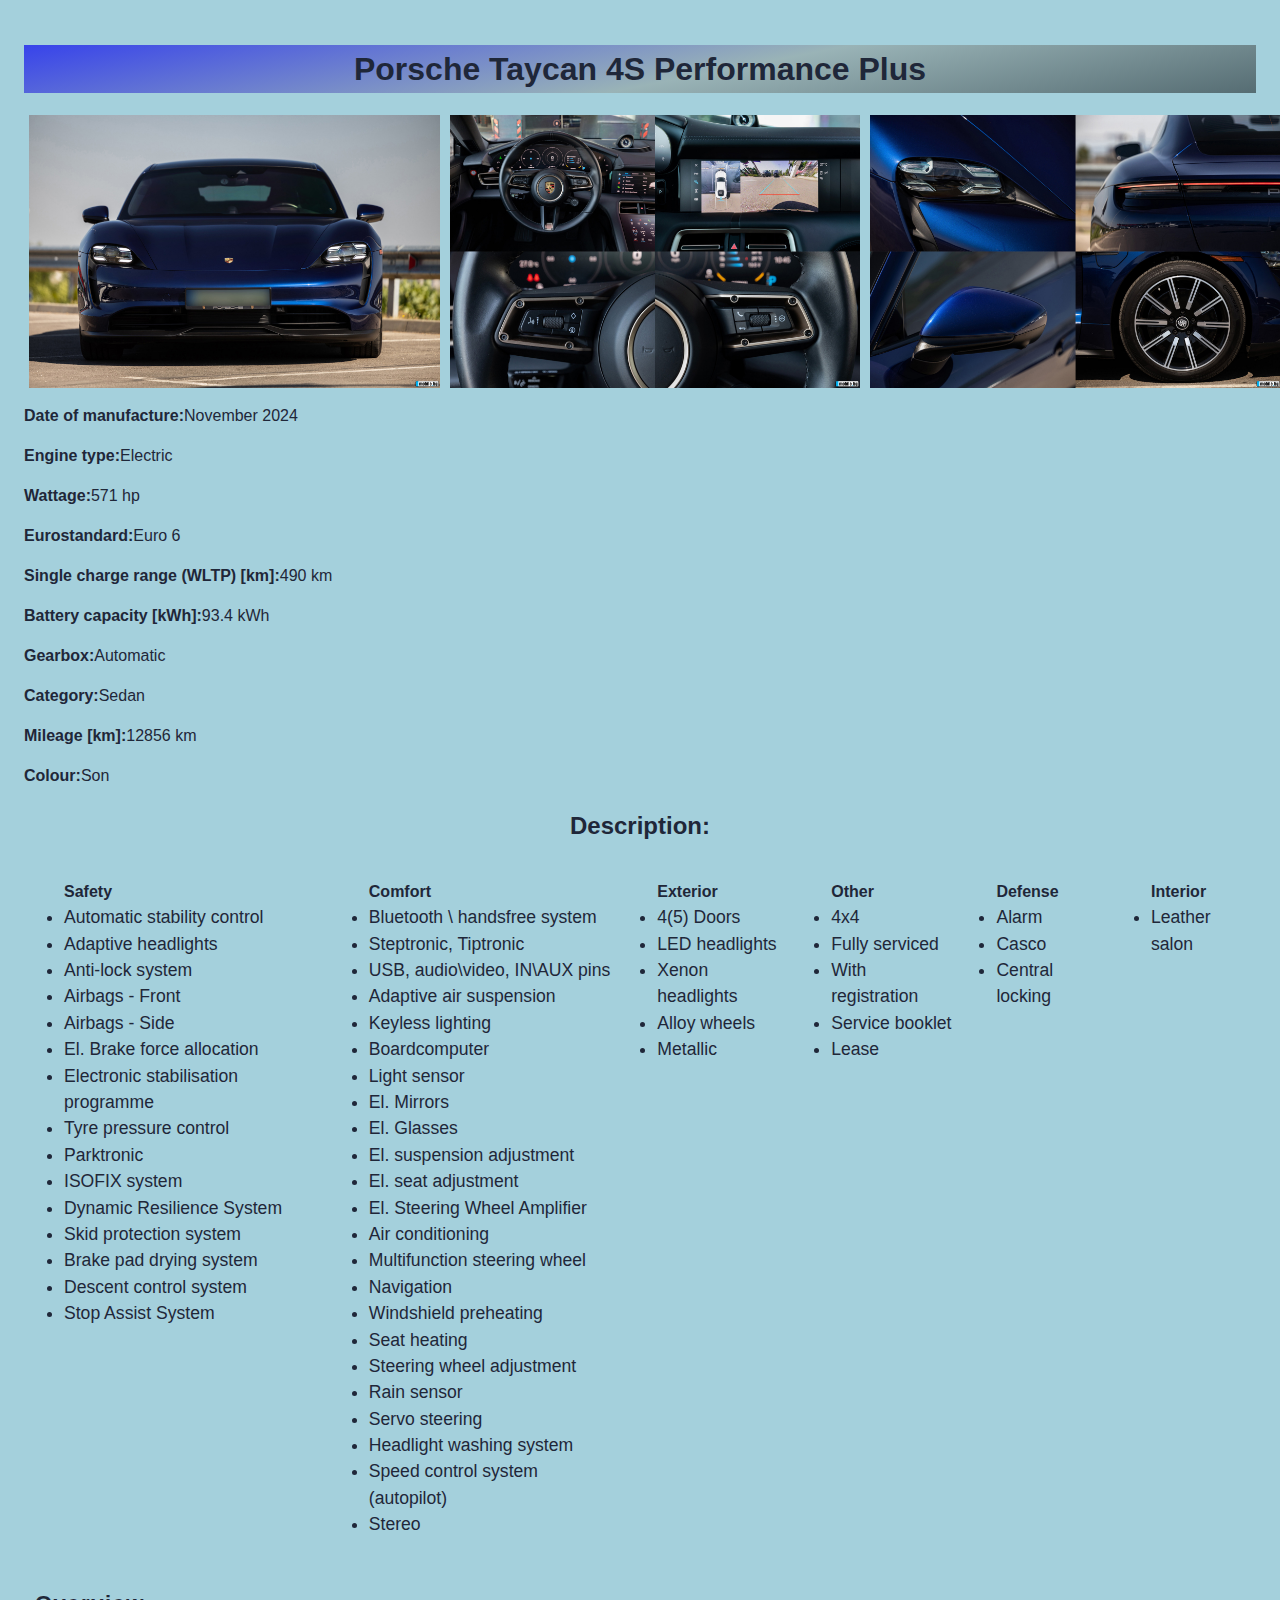
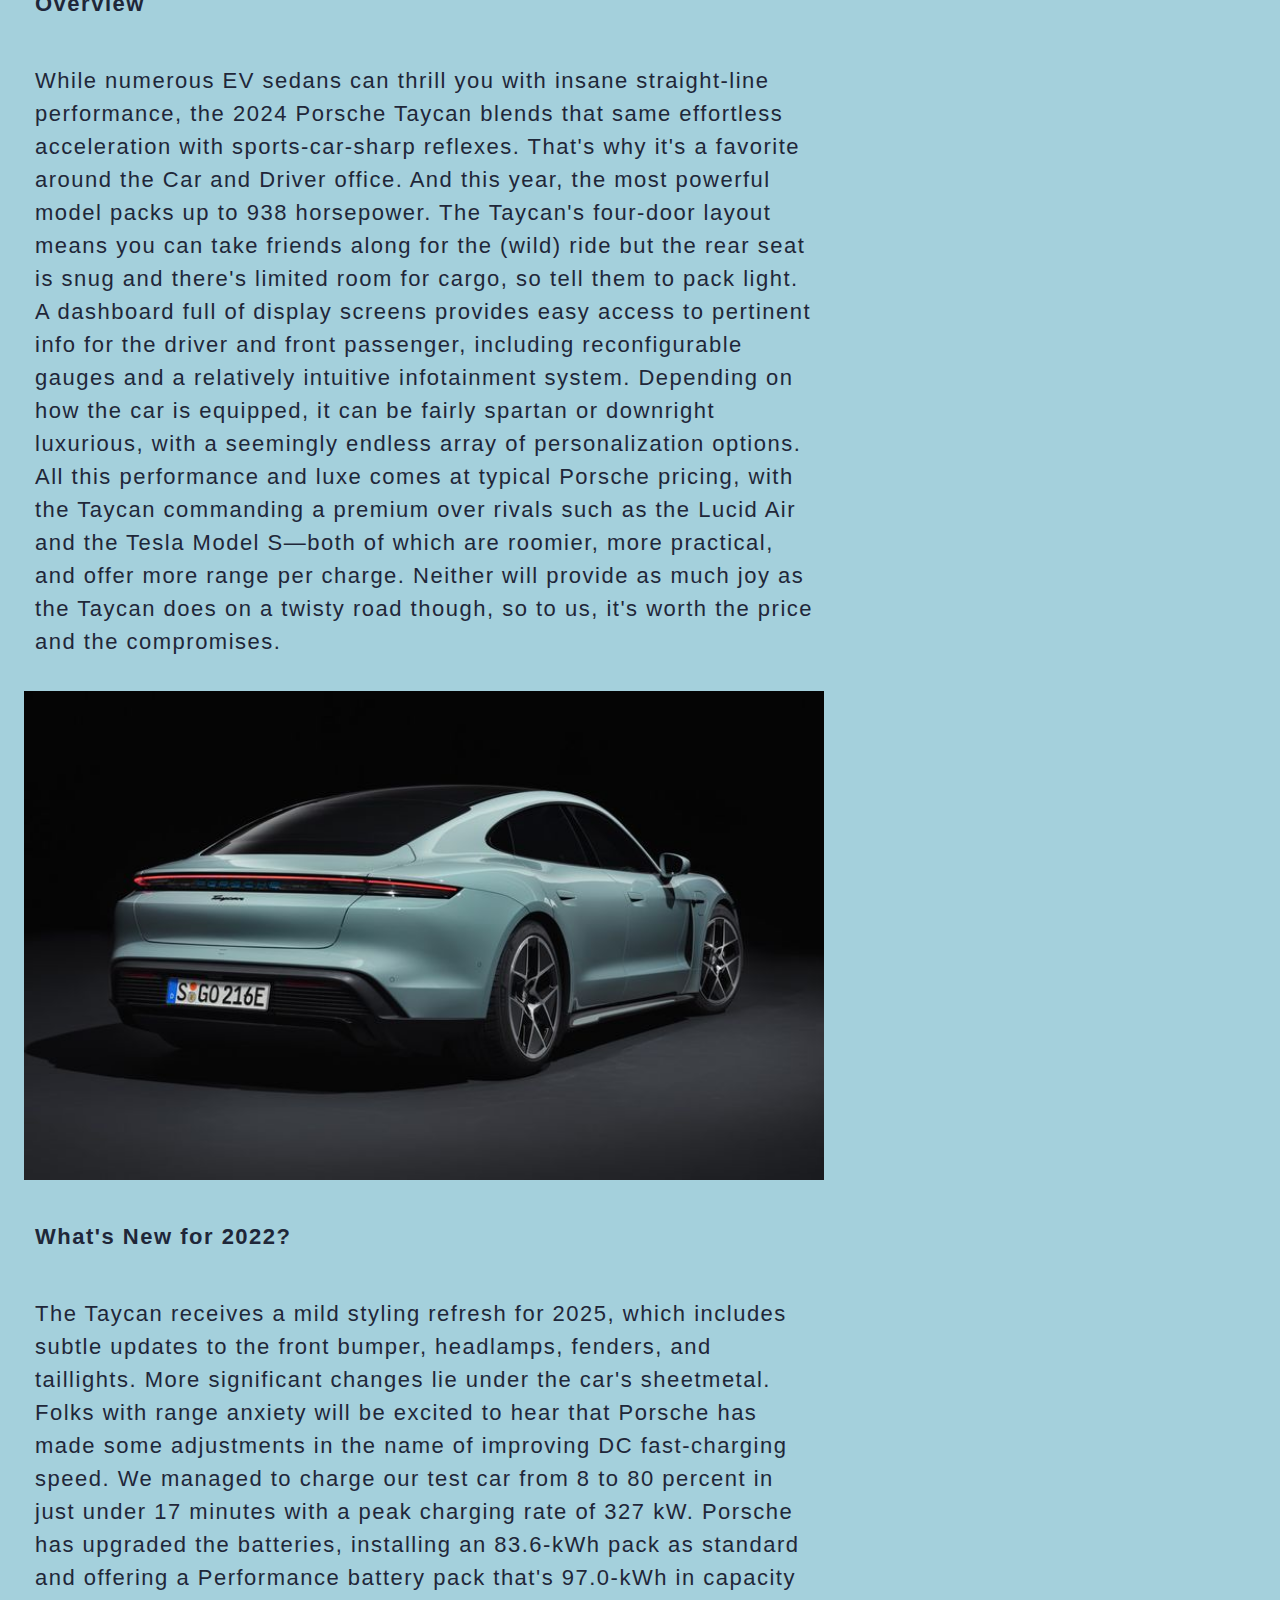
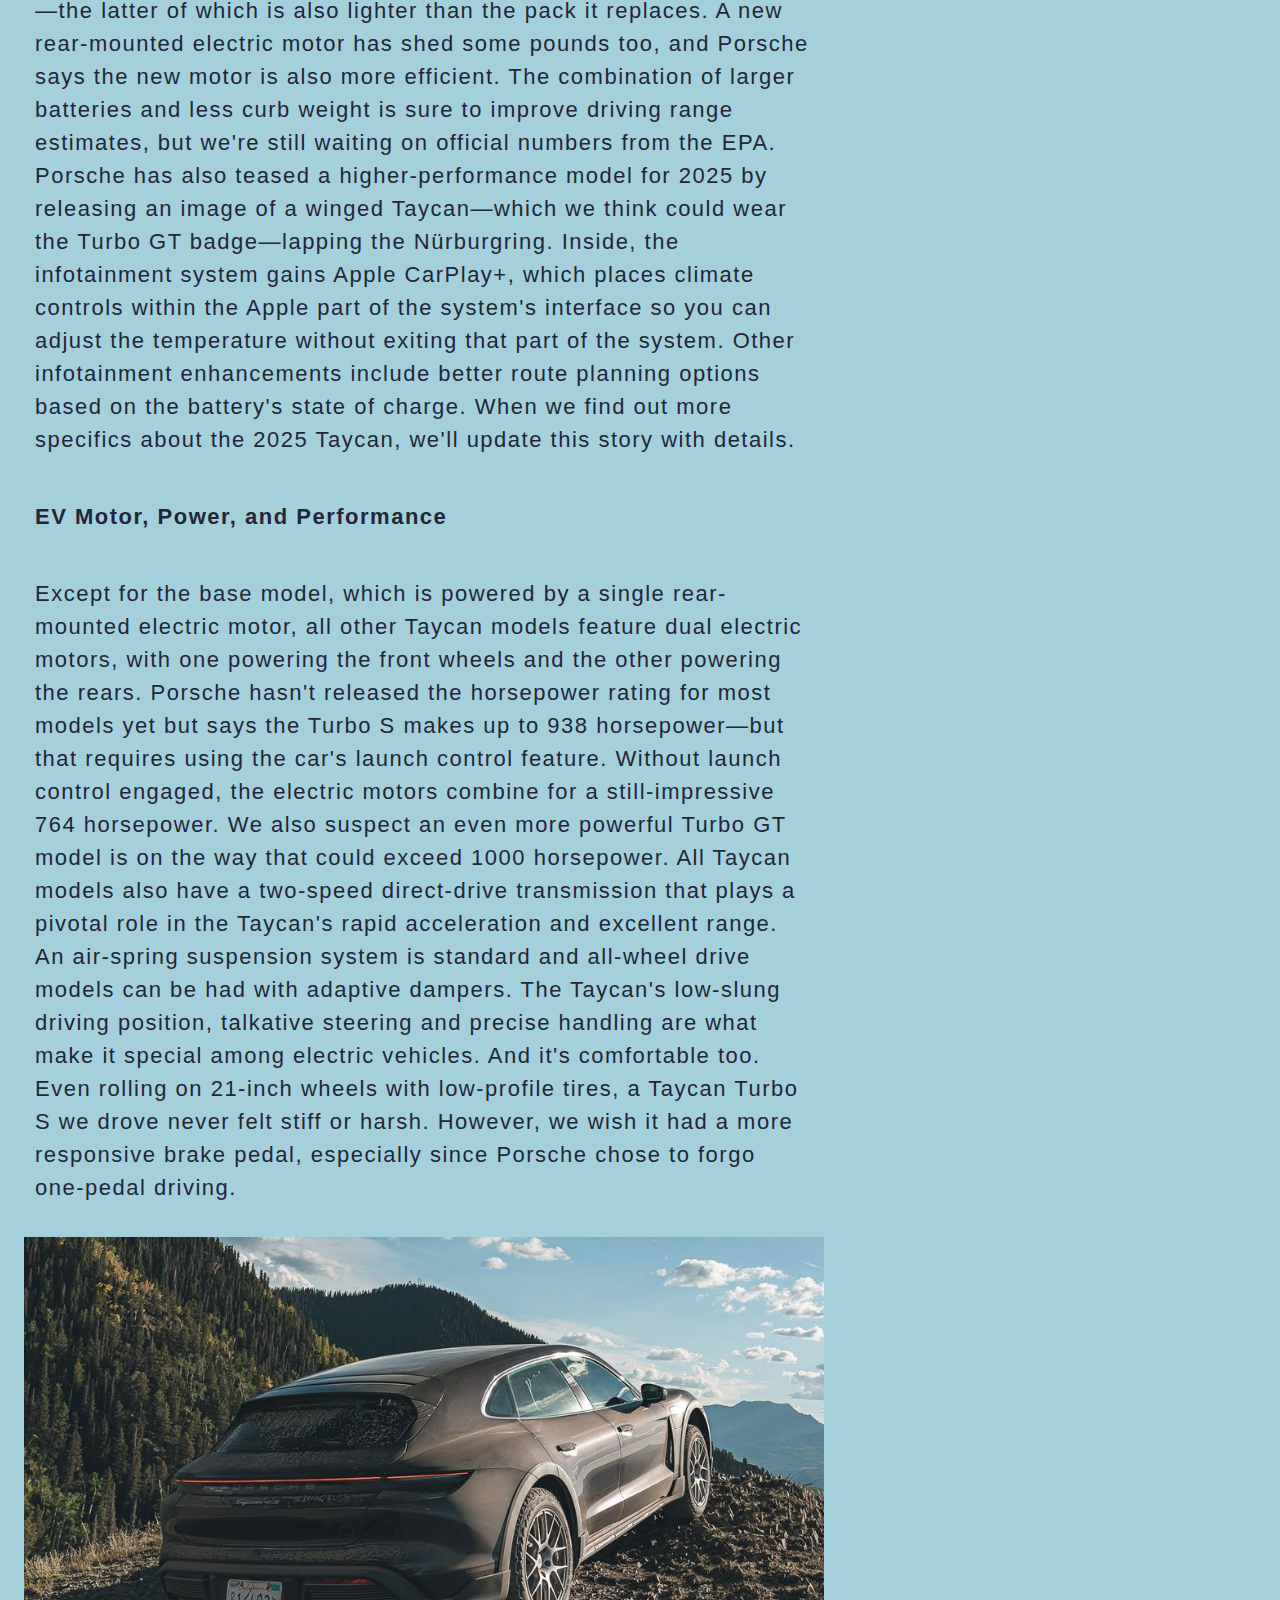
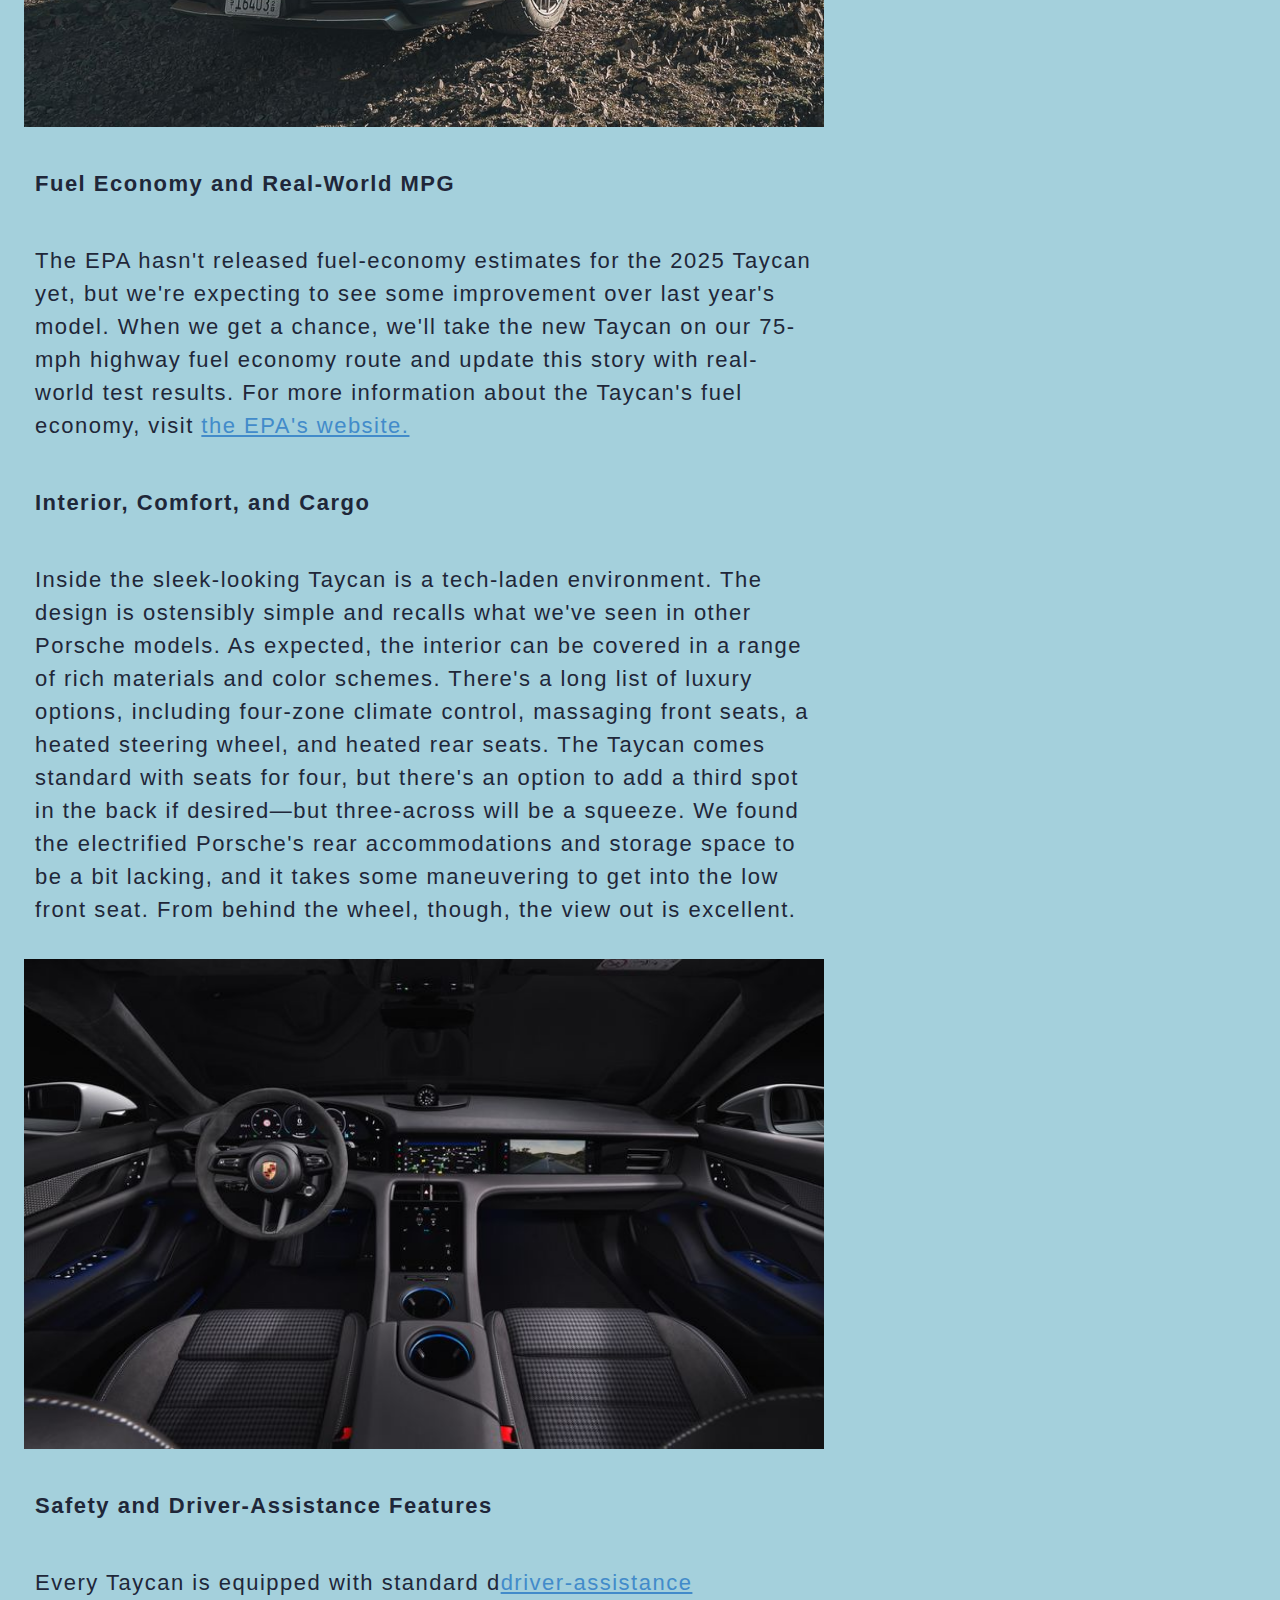
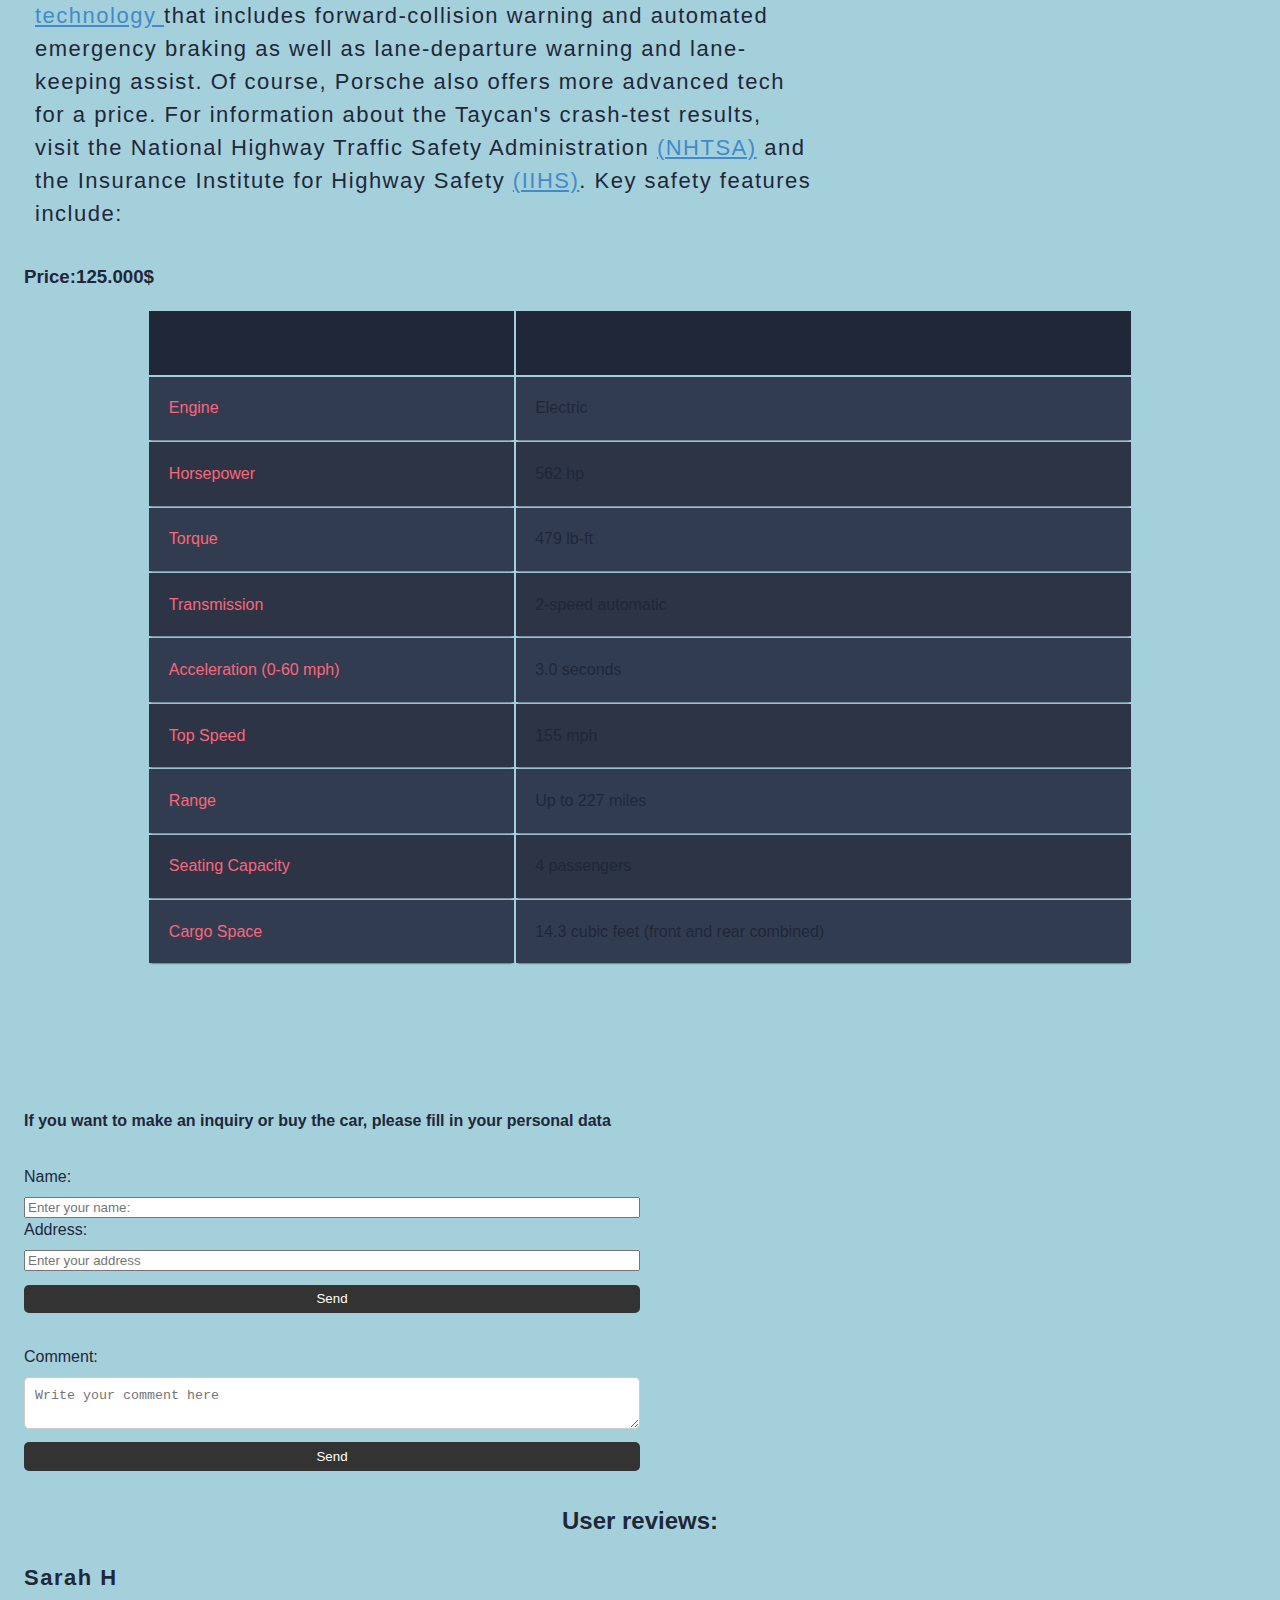
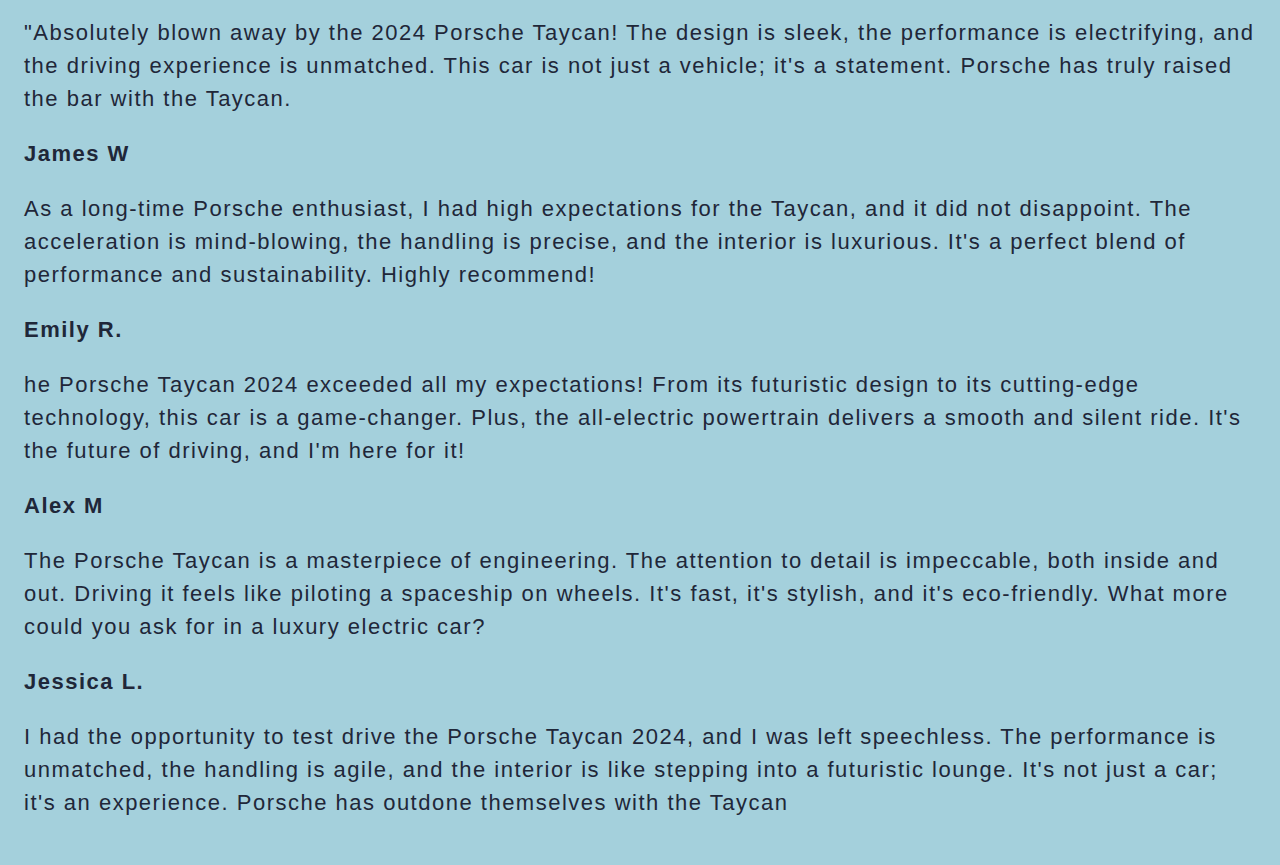
<file: car details html/porsche.html>
<!DOCTYPE html>
<html lang="en">
<head>
    <meta charset="UTF-8">
    <meta name="viewport" content="width=device-width, initial-scale=1.0">
    <link rel="stylesheet" href="../cardetailscss/mercedes.css">
    <link rel="stylesheet" href="../cardetailscss/porsche.css">
    <title>Mercedes GLE 6.3</title>
</head>
<body>
    <section class="site">
        <header class="site-header">
            <h1>Porsche Taycan 4S Performance Plus</h1>
            <div class="carimages">
                <div class="image-container">
                    <img src="../images/porsche1jpg.jpg" alt="">
                    <img src="../images/porsche4jpg.jpg" alt="">
                    <img src="../images/porsche3jpg.jpg" alt="">
                </div>
            </div>
        </header>

        <main class="site-main">
            <section class="short-description">
                <p><strong>Date of manufacture:</strong>November 2024</p>
                <p><strong>Engine type:</strong>Electric</p>
                <p><strong>Wattage:</strong>571 hp</p>
                <p><strong>Eurostandard:</strong>Euro 6</p>
                <p><strong>Single charge range (WLTP) [km]:</strong>490 km</p>
                <p><strong>Battery capacity [kWh]:</strong>93.4 kWh</p>
                <p><strong>Gearbox:</strong>Automatic</p>
                <p><strong>Category:</strong>Sedan</p>
                <p><strong>Mileage [km]:</strong>12856 km</p>
                <p><strong>Colour:</strong>Son</p>  
            </section>

            <section class="features">
                <header>
                    <h2>Description:</h2>

                    <div class="features-container">
                        <ul class="feature safety">
                            <strong>Safety</strong>
                            <li>Automatic stability control</li>
                            <li>Adaptive headlights</li>
                            <li>Anti-lock system</li>
                            <li>Airbags - Front</li>
                            <li>Airbags - Side</li>
                            <li>El. Brake force allocation</li>
                            <li>Electronic stabilisation programme</li>
                            <li>Tyre pressure control</li>
                            <li>Parktronic</li>
                            <li>ISOFIX system</li>
                            <li>Dynamic Resilience System</li>
                            <li>Skid protection system</li>
                            <li>Brake pad drying system</li>
                            <li>Descent control system </li>
                            <li>Stop Assist System</li>
                        </ul>
                        <ul class="feature comfort">
                            <strong>Comfort</strong>
                            <li>Bluetooth \ handsfree system</li>
                            <li>Steptronic, Tiptronic</li>
                            <li>USB, audio\video, IN\AUX pins</li>
                            <li>Adaptive air suspension</li>
                            <li>Keyless lighting</li>
                            <li>Boardcomputer</li>
                            <li>Light sensor</li>
                            <li>El. Mirrors</li>
                            <li>El. Glasses</li>
                            <li>El. suspension adjustment</li>
                            <li>El. seat adjustment</li>
                            <li>El. Steering Wheel Amplifier</li>
                            <li>Air conditioning</li>
                            <li>Multifunction steering wheel</li>
                            <li>Navigation</li>
                            <li>Windshield preheating</li>
                            <li>Seat heating</li>
                            <li>Steering wheel adjustment</li>
                            <li>Rain sensor</li>
                            <li>Servo steering</li>
                            <li>Headlight washing system</li>
                            <li>Speed control system (autopilot)</li>
                            <li>Stereo</li>
                        </ul>
                        <ul class="feature exterior">
                            <strong>Exterior</strong>
                            <li>4(5) Doors</li>
                            <li>LED headlights</li>
                            <li>Xenon headlights</li>
                            <li>Alloy wheels</li>
                            <li>Metallic</li>
                        </ul>
                        <ul class="feature other">
                            <strong>Other</strong>
                            <li>4x4</li>
                            <li>Fully serviced</li>
                            <li>With registration</li>
                            <li> Service booklet</li>
                            <li>Lease</li>
                        </ul>
                        <ul class="feature defense">
                            <strong>Defense</strong>
                            <li>Alarm</li>
                            <li>Casco</li>
                            <li>Central locking</li>
                        </ul>
                        <ul class="feature interior">
                            <strong>Interior</strong>
                            <li>Leather salon</li>
                        </ul>
                    </div>
                </header>
            </section>

            <section class="more-description">
                <div class="description-container">
                  <p class="overview-title"><strong>Overview</strong></p>
                  <p class="overview-title">While numerous EV sedans can thrill you with insane straight-line performance, the 2024 Porsche Taycan blends that same effortless acceleration with sports-car-sharp reflexes. That's why it's a favorite around the Car and Driver office. And this year, the most powerful model packs up to 938 horsepower. The Taycan's four-door layout means you can take friends along for the (wild) ride but the rear seat is snug and there's limited room for cargo, so tell them to pack light. A dashboard full of display screens provides easy access to pertinent info for the driver and front passenger, including reconfigurable gauges and a relatively intuitive infotainment system. Depending on how the car is equipped, it can be fairly spartan or downright luxurious, with a seemingly endless array of personalization options. All this performance and luxe comes at typical Porsche pricing, with the Taycan commanding a premium over rivals such as the Lucid Air and the Tesla Model S—both of which are roomier, more practical, and offer more range per charge. Neither will provide as much joy as the Taycan does on a twisty road though, so to us, it's worth the price and the compromises.</p>
                  <img src="../images/porsche5jpg.jpg" alt="" class="overview-image">

                  <p class="new-for-title"><strong>What's New for 2022?</strong></p>
                  <p class="new-for-text">The Taycan receives a mild styling refresh for 2025, which includes subtle updates to the front bumper, headlamps, fenders, and taillights. More significant changes lie under the car's sheetmetal. Folks with range anxiety will be excited to hear that Porsche has made some adjustments in the name of improving DC fast-charging speed. We managed to charge our test car from 8 to 80 percent in just under 17 minutes with a peak charging rate of 327 kW. Porsche has upgraded the batteries, installing an 83.6-kWh pack as standard and offering a Performance battery pack that's 97.0-kWh in capacity—the latter of which is also lighter than the pack it replaces. A new rear-mounted electric motor has shed some pounds too, and Porsche says the new motor is also more efficient. The combination of larger batteries and less curb weight is sure to improve driving range estimates, but we're still waiting on official numbers from the EPA. Porsche has also teased a higher-performance model for 2025 by releasing an image of a winged Taycan—which we think could wear the Turbo GT badge—lapping the Nürburgring. Inside, the infotainment system gains Apple CarPlay+, which places climate controls within the Apple part of the system's interface so you can adjust the temperature without exiting that part of the system. Other infotainment enhancements include better route planning options based on the battery's state of charge. When we find out more specifics about the 2025 Taycan, we'll update this story with details.</p>

                  <p class="engine-title"><strong>EV Motor, Power, and Performance</strong></p>
                  <p class="engine-text">Except for the base model, which is powered by a single rear-mounted electric motor, all other Taycan models feature dual electric motors, with one powering the front wheels and the other powering the rears. Porsche hasn't released the horsepower rating for most models yet but says the Turbo S makes up to 938 horsepower—but that requires using the car's launch control feature. Without launch control engaged, the electric motors combine for a still-impressive 764 horsepower. We also suspect an even more powerful Turbo GT model is on the way that could exceed 1000 horsepower. All Taycan models also have a two-speed direct-drive transmission that plays a pivotal role in the Taycan's rapid acceleration and excellent range. An air-spring suspension system is standard and all-wheel drive models can be had with adaptive dampers. The Taycan's low-slung driving position, talkative steering and precise handling are what make it special among electric vehicles. And it's comfortable too. Even rolling on 21-inch wheels with low-profile tires, a Taycan Turbo S we drove never felt stiff or harsh. However, we wish it had a more responsive brake pedal, especially since Porsche chose to forgo one-pedal driving.</p>
                  <img src="../images/porsche7jpg.jpg" alt="">

                  <p class="fuel-title"><strong>Fuel Economy and Real-World MPG</strong></p>
                  <p class="fuel-text">The EPA hasn't released fuel-economy estimates for the 2025 Taycan yet, but we're expecting to see some improvement over last year's model. When we get a chance, we'll take the new Taycan on our 75-mph highway fuel economy route and update this story with real-world test results. For more information about the Taycan's fuel economy, visit <a href="https://www.fueleconomy.gov/feg/findacar.shtml">the EPA's website.</a></p>

                  <p class="interior-title"><strong>Interior, Comfort, and Cargo</strong></p>
                  <p class="interior-text">Inside the sleek-looking Taycan is a tech-laden environment. The design is ostensibly simple and recalls what we've seen in other Porsche models. As expected, the interior can be covered in a range of rich materials and color schemes. There's a long list of luxury options, including four-zone climate control, massaging front seats, a heated steering wheel, and heated rear seats. The Taycan comes standard with seats for four, but there's an option to add a third spot in the back if desired—but three-across will be a squeeze. We found the electrified Porsche's rear accommodations and storage space to be a bit lacking, and it takes some maneuvering to get into the low front seat. From behind the wheel, though, the view out is excellent.</p>
                  <img src="../images/porsche6jpg.jpg" alt="">

                  <p class="safety-title"><strong>Safety and Driver-Assistance Features</strong></p>
                  <p class="safety-text">Every Taycan is equipped with standard d<a href="https://www.caranddriver.com/reviews/a31249313/2020-bmw-x6-m-drive/">driver-assistance technology </a> that includes forward-collision warning and automated emergency braking as well as lane-departure warning and lane-keeping assist. Of course, Porsche also offers more advanced tech for a price. For information about the Taycan's crash-test results, visit the National Highway Traffic Safety Administration <a href="https://www.nhtsa.gov/ratings">(NHTSA)</a> and the Insurance Institute for Highway Safety <a href="https://www.iihs.org/">(IIHS)</a>. Key safety features include:</p>


                  <h3>Price:125.000$</h3>
                </div>
            </section>

            <table class="container">
                <thead>
                    <tr>
                        <th>Specification</th>
                        <th>Details</th>
                    </tr>
                </thead>
                <tbody>
                    <tr>
                        <td>Engine</td>
                        <td>Electric</td>
                    </tr>
                    <tr>
                        <td>Horsepower</td>
                        <td>562 hp</td>
                    </tr>
                    <tr>
                        <td>Torque</td>
                        <td>479 lb-ft</td>
                    </tr>
                    <tr>
                        <td>Transmission</td>
                        <td>2-speed automatic</td>
                    </tr>
                    <tr>
                        <td>Acceleration (0-60 mph)</td>
                        <td>3.0 seconds</td>
                    </tr>
                    <tr>
                        <td>Top Speed</td>
                        <td>155 mph</td>
                    </tr>
                    <tr>
                        <td>Range</td>
                        <td>Up to 227 miles</td>
                    </tr>
                    <tr>
                        <td>Seating Capacity</td>
                        <td>4 passengers</td>
                    </tr>
                    <tr>
                        <td>Cargo Space</td>
                        <td>14.3 cubic feet (front and rear combined)</td>
                    </tr>
                </tbody>
            </table>
            

        

            <p><strong> If you want to make an inquiry or buy the car, please fill in your personal data</strong></p>
            <form action="/submit-form" method="post" id="submit-form">
              <label for="name">Name:</label>
              <input type="text" id="name" name="name" required="true" placeholder="Enter your name:">
              <label for="address">Address:</label> 
              <input type="text" id="address" name="address" required="true" placeholder="Enter your address"> <!-- Променено от "adress" на "address" -->
              <button type="submit" id="sendBtn">Send</button>
          </form>
          
          
          <form id="reviewForm" action="/reviews-form" method="post">
            <label for="comment">Comment:</label>
            <textarea id="comment" name="comment" placeholder="Write your comment here"></textarea>
            <button type="submit">Send</button>
        </form>

            <h2>User reviews:</h2>
            <div class="reviews" id="reviews">
                <p><strong>Sarah H</strong></p>
                <p>"Absolutely blown away by the 2024 Porsche Taycan! The design is sleek, the performance is electrifying, and the driving experience is unmatched. This car is not just a vehicle; it's a statement. Porsche has truly raised the bar with the Taycan.</p>
                <p><strong>James W</strong></p>
                <p>As a long-time Porsche enthusiast, I had high expectations for the Taycan, and it did not disappoint. The acceleration is mind-blowing, the handling is precise, and the interior is luxurious. It's a perfect blend of performance and sustainability. Highly recommend!</p>
                <p><strong> Emily R.</strong></p>
                <p>he Porsche Taycan 2024 exceeded all my expectations! From its futuristic design to its cutting-edge technology, this car is a game-changer. Plus, the all-electric powertrain delivers a smooth and silent ride. It's the future of driving, and I'm here for it!</p>
                <p><strong>Alex M</strong></p>
                <p>The Porsche Taycan is a masterpiece of engineering. The attention to detail is impeccable, both inside and out. Driving it feels like piloting a spaceship on wheels. It's fast, it's stylish, and it's eco-friendly. What more could you ask for in a luxury electric car?</p>
                <p><strong>Jessica L.</strong></p>
                <p>I had the opportunity to test drive the Porsche Taycan 2024, and I was left speechless. The performance is unmatched, the handling is agile, and the interior is like stepping into a futuristic lounge. It's not just a car; it's an experience. Porsche has outdone themselves with the Taycan</p>
            </div>
        </main>
    </section>
    <script src="../javascript/reviewValidation.js"></script>
    <script src="../javascript/usersValidations.js"></script>
</body>
</html>
</file>
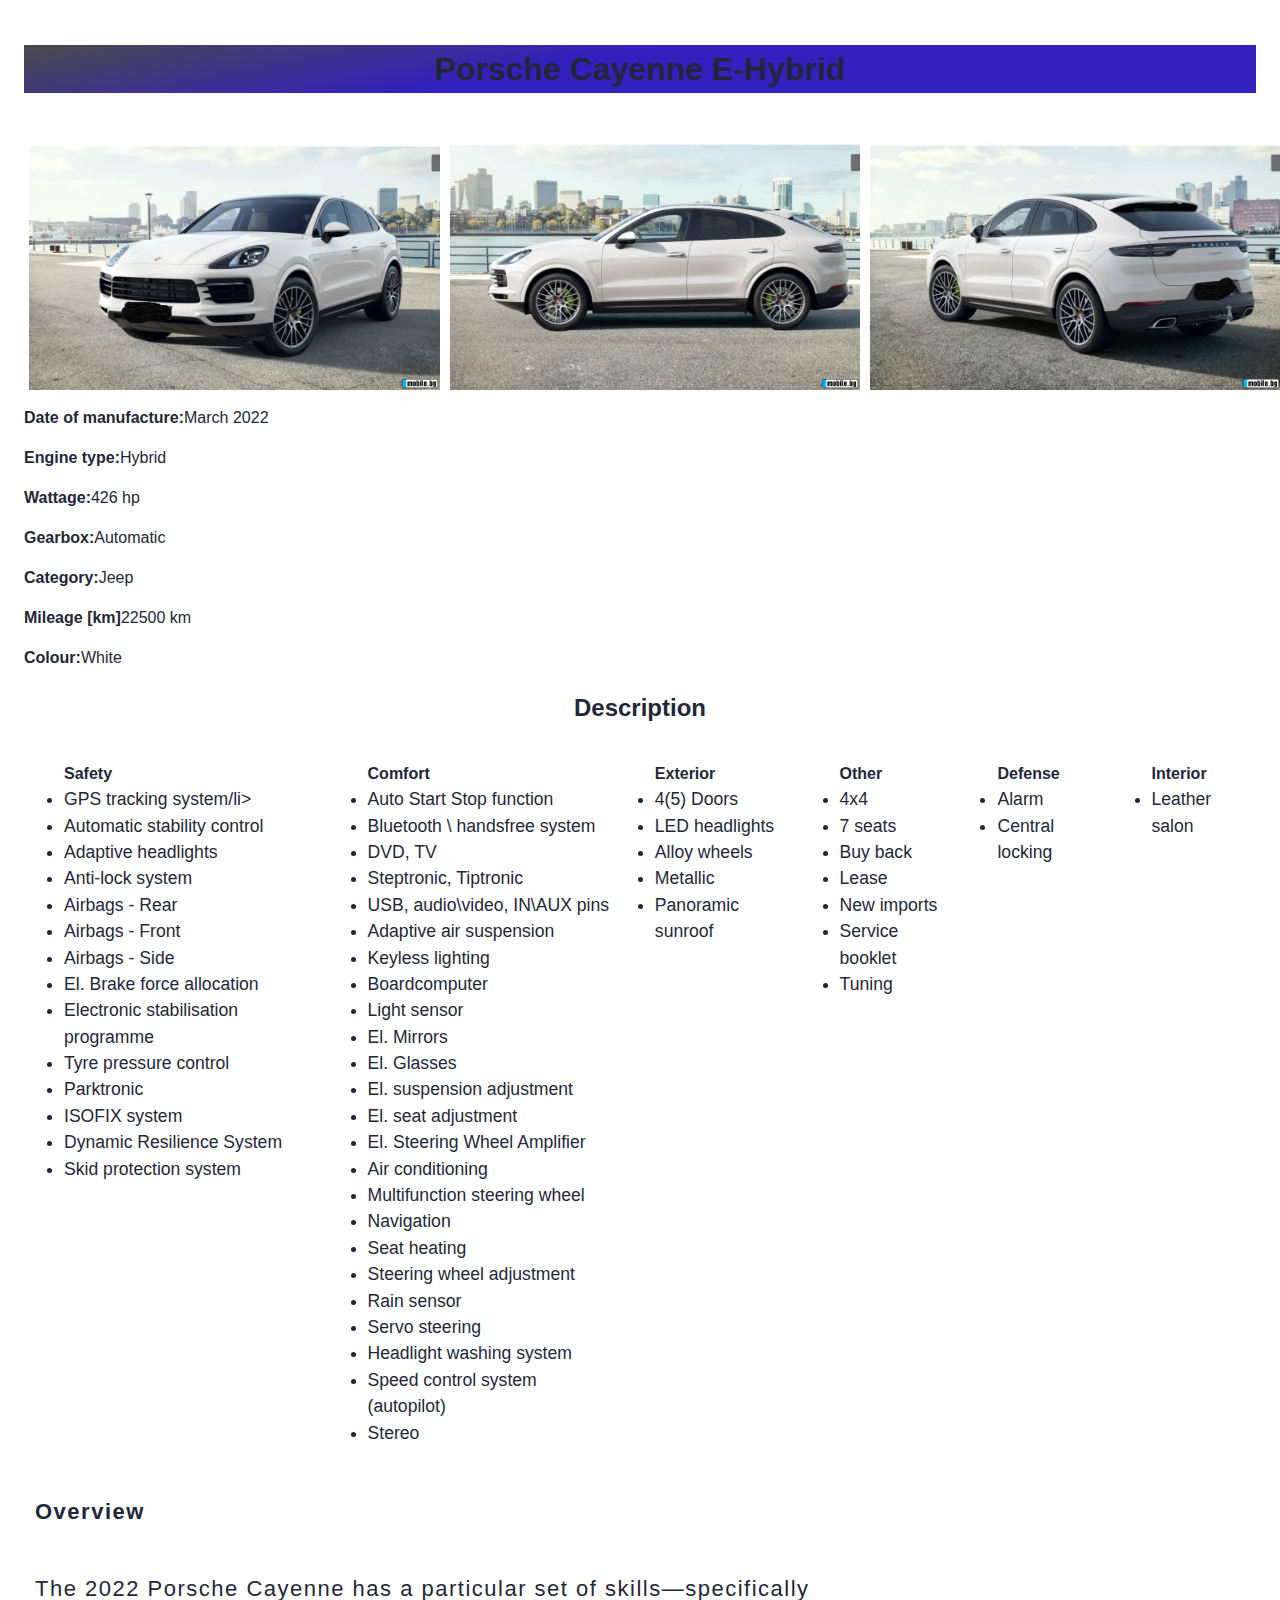
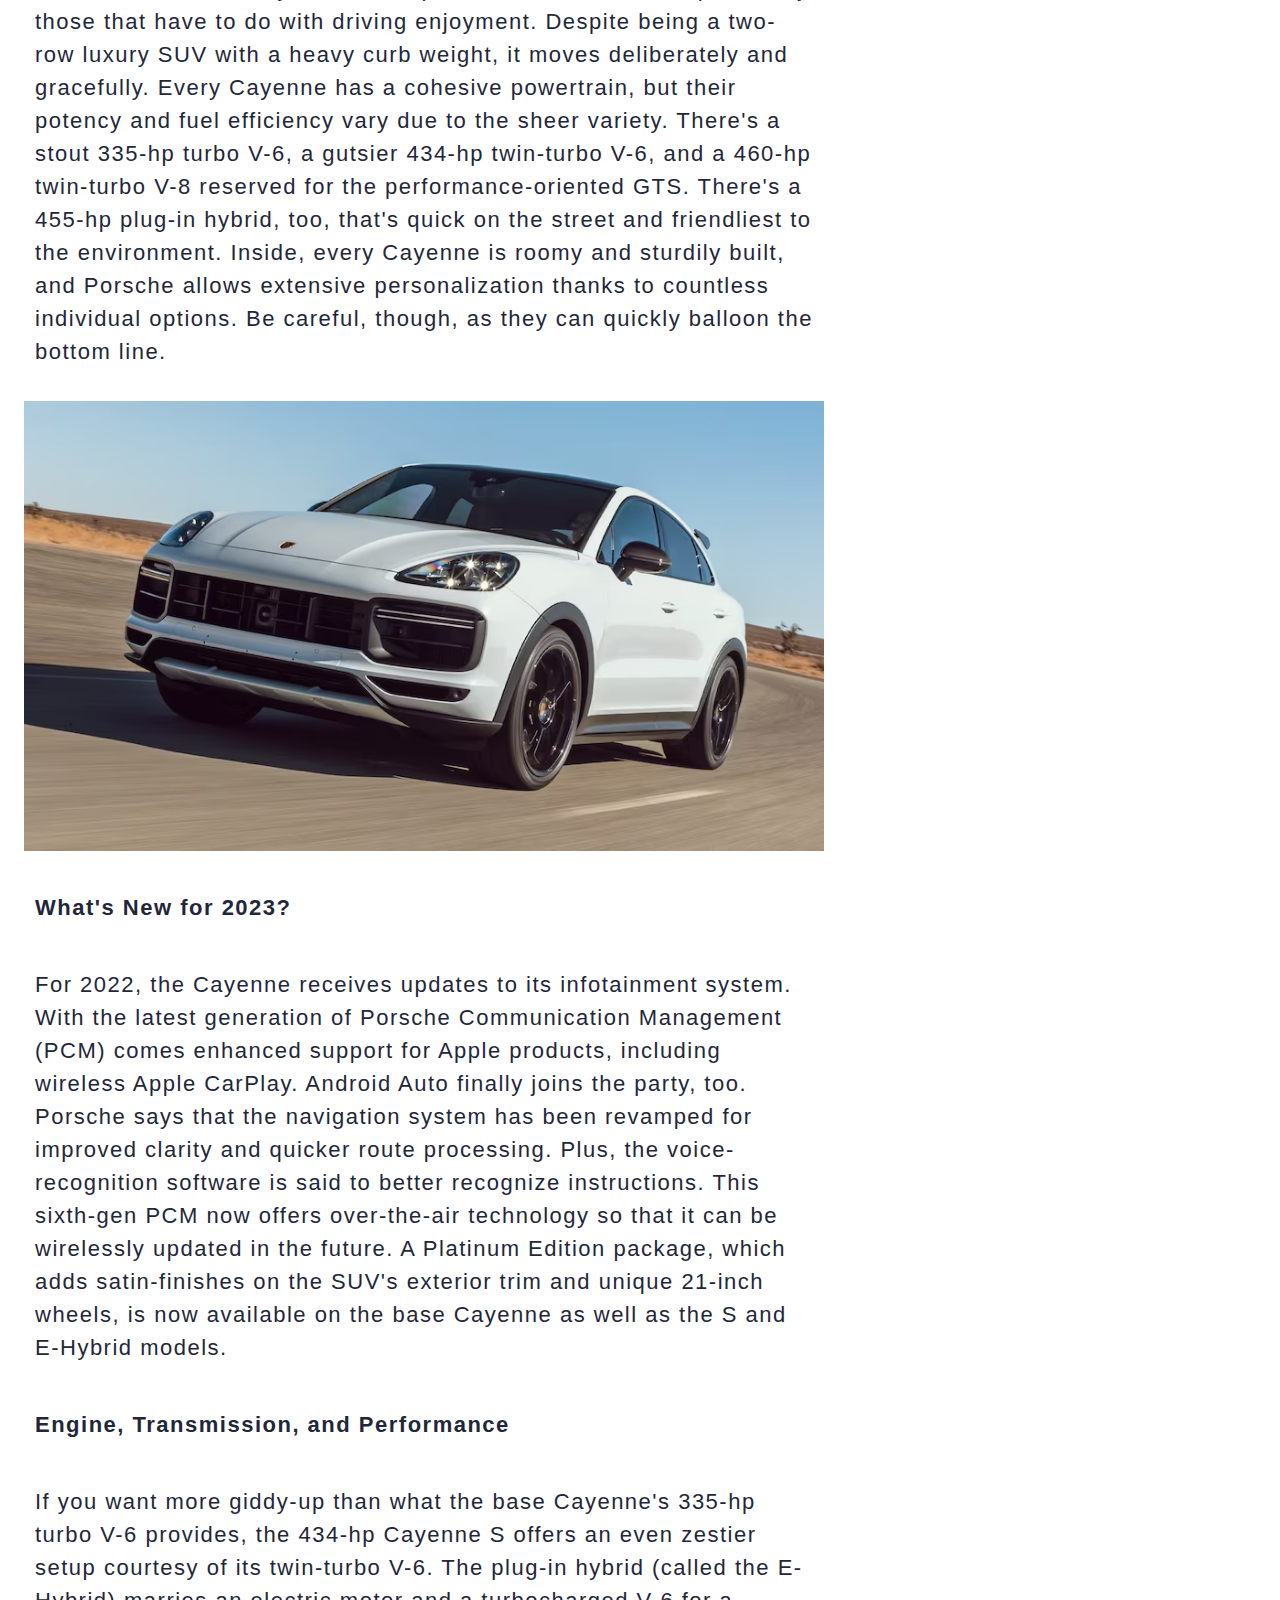
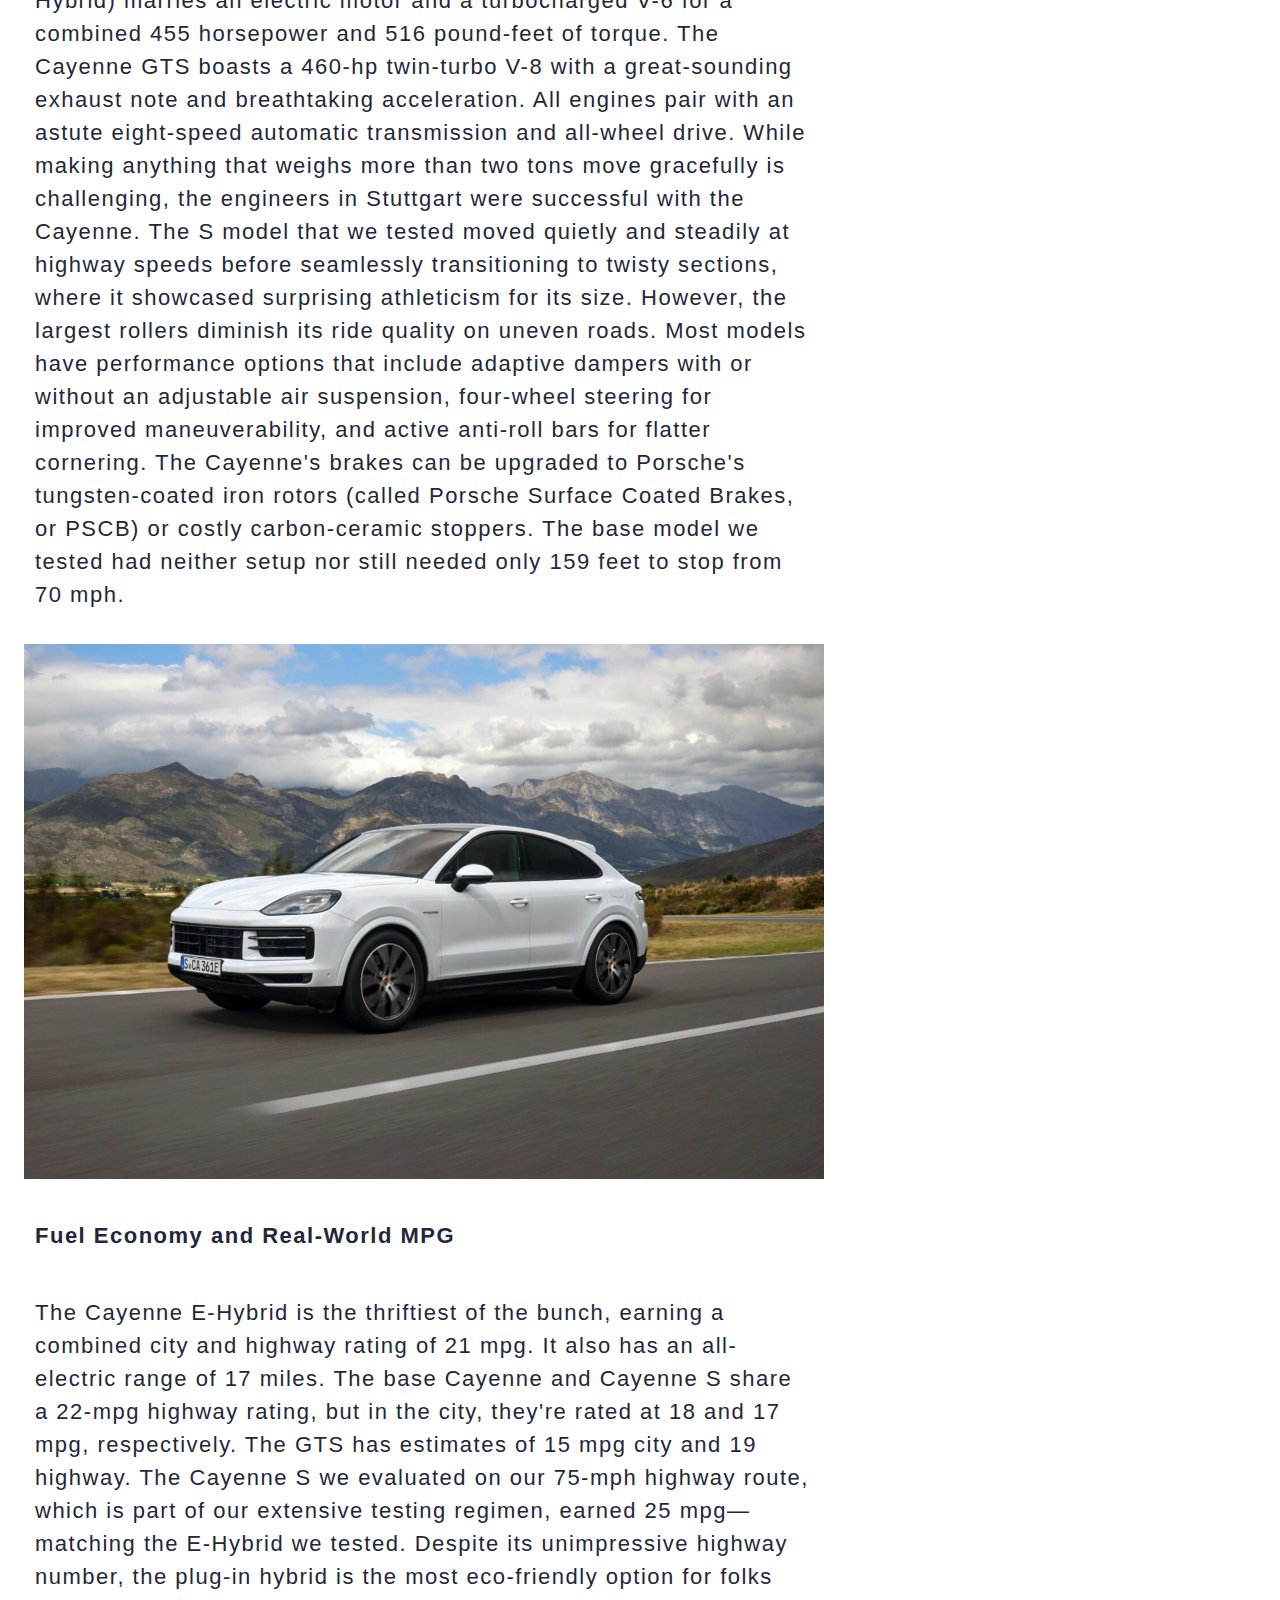
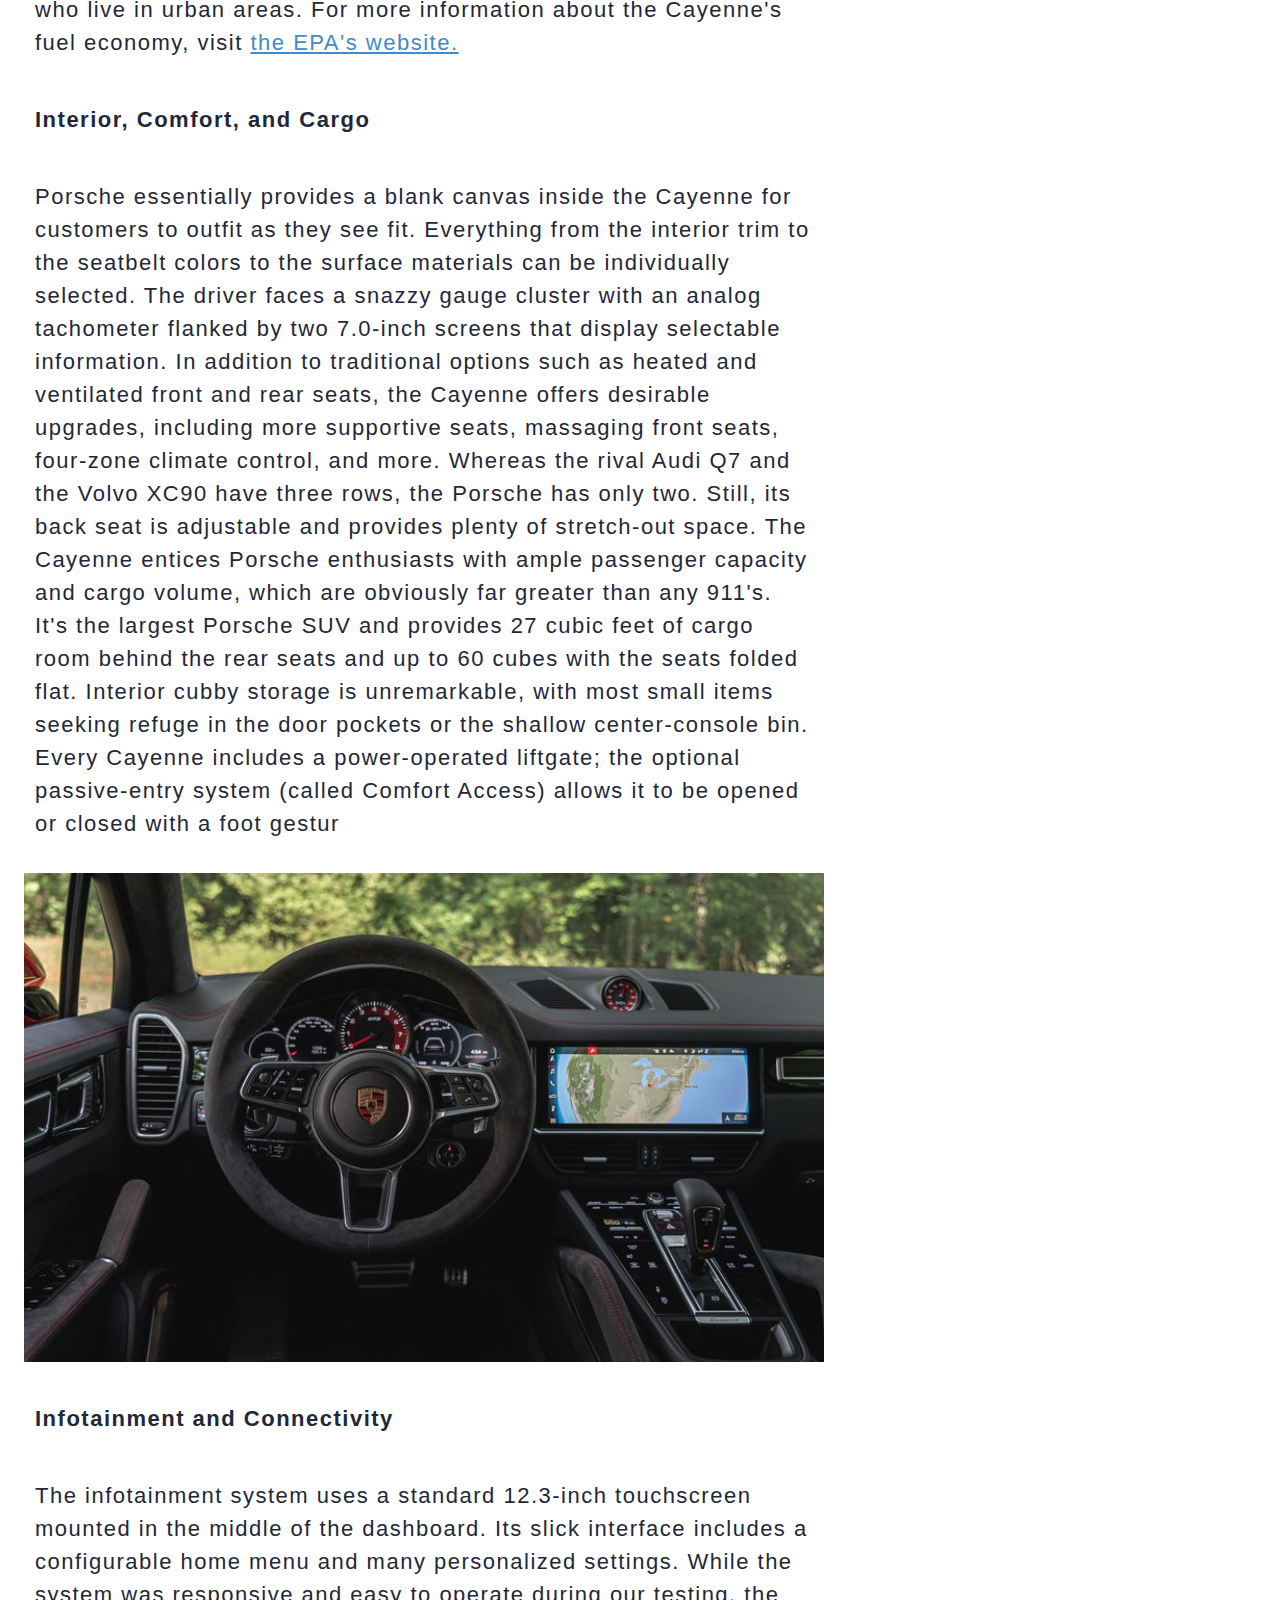
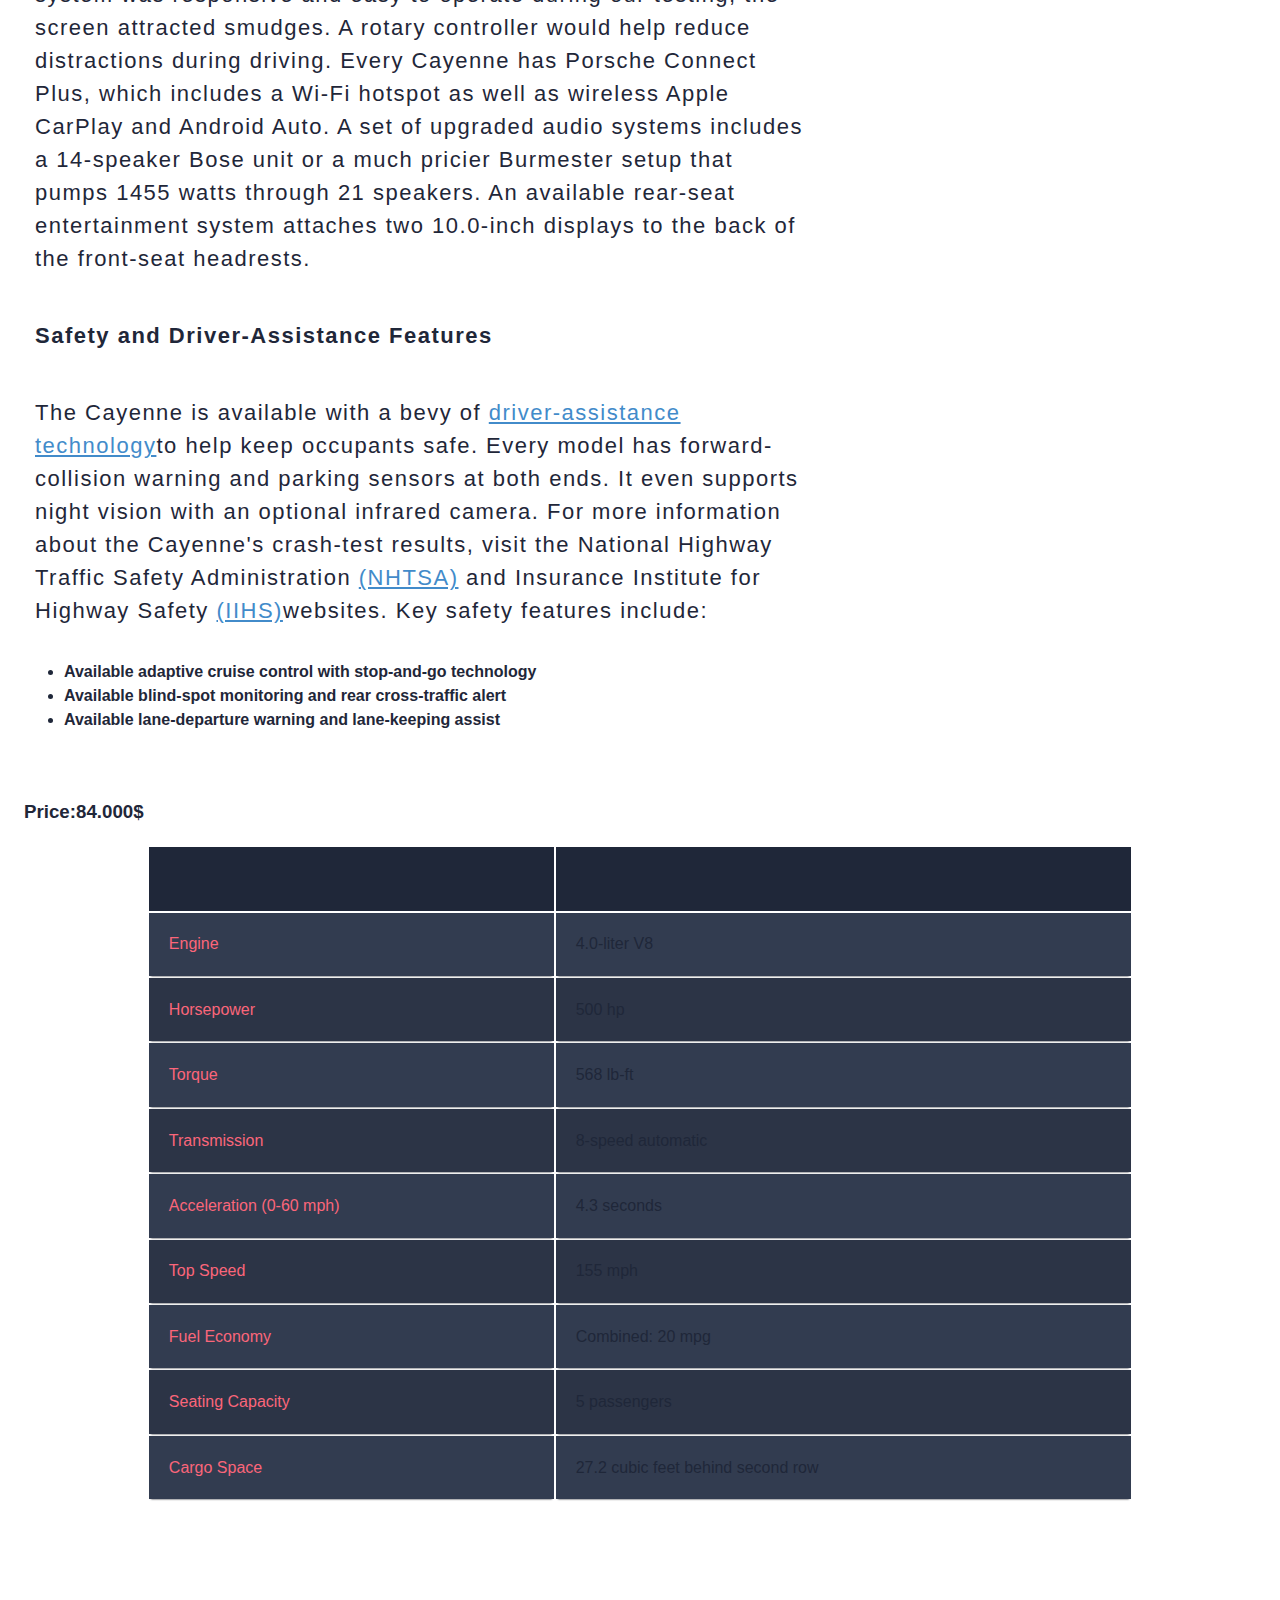
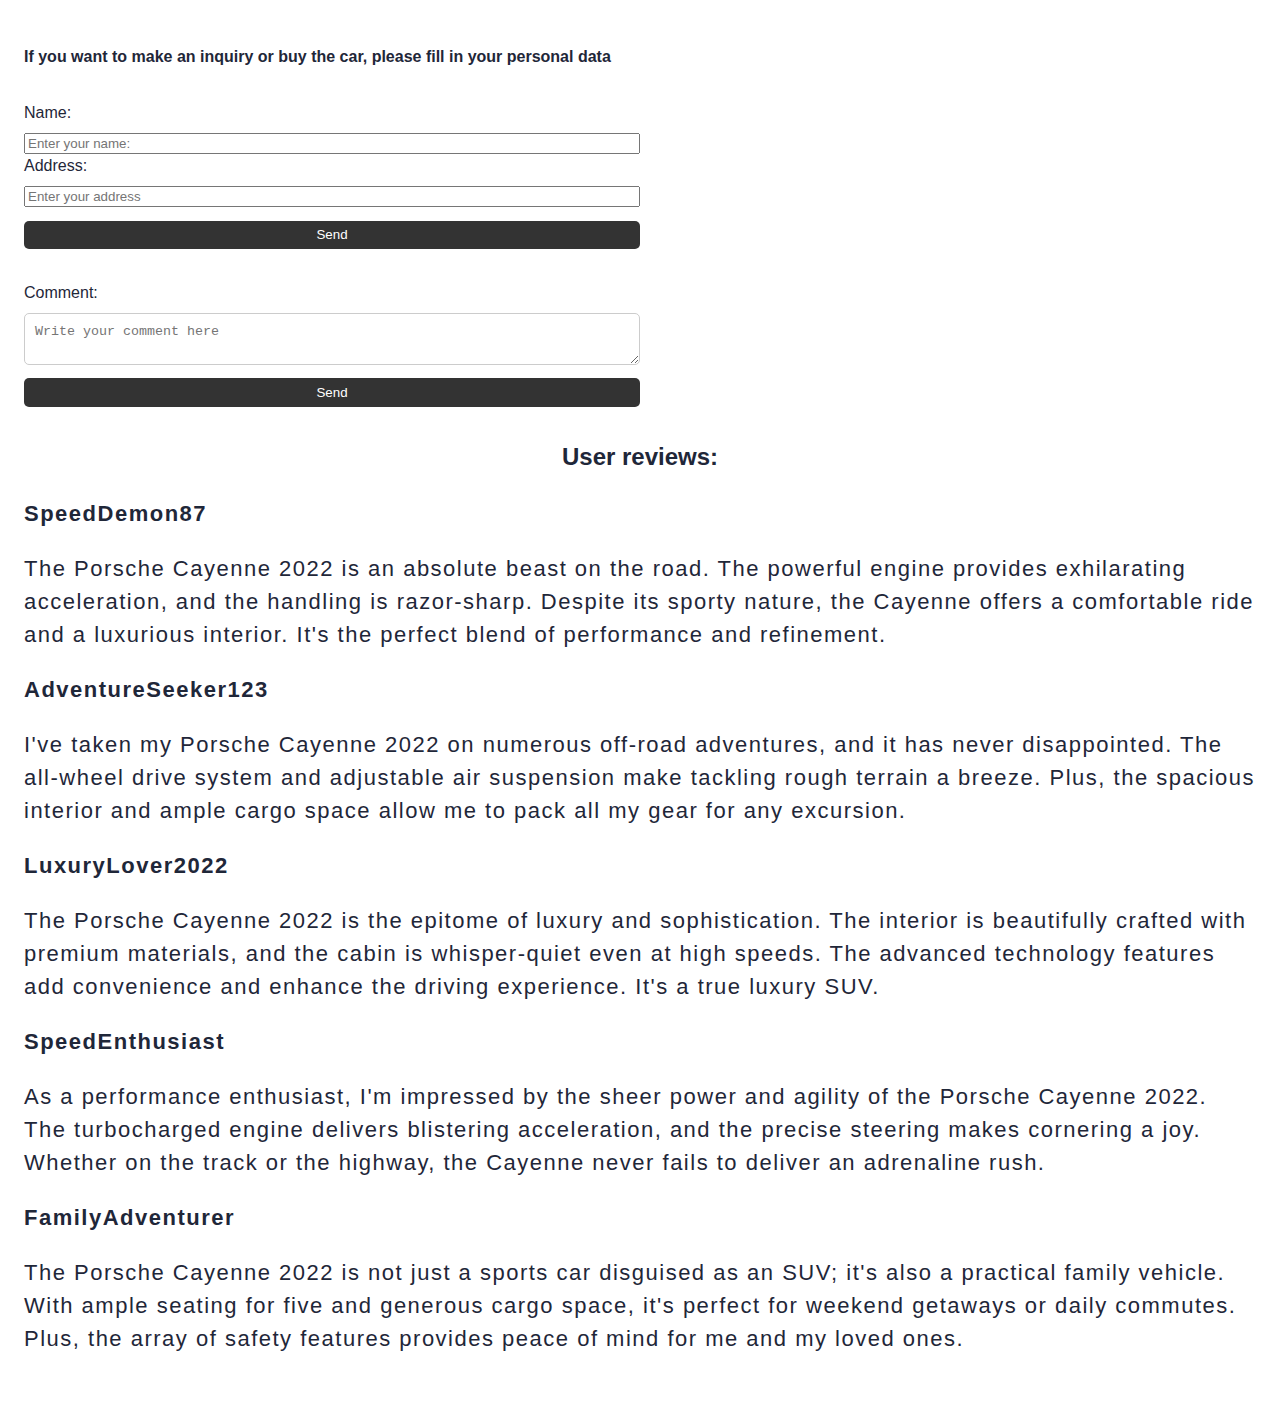
<file: car details html/porscheCayen.html>
<!DOCTYPE html>
<html lang="en">
<head>
    <meta charset="UTF-8">
    <meta name="viewport" content="width=device-width, initial-scale=1.0">
    <link rel="stylesheet" href="../cardetailscss/porschecayen.css">
    <title>Porsche Cayen</title>
</head>
<body>
    <section class="site">
        <header class="site-header">
            <h1>Porsche Cayenne E-Hybrid</h1>
            <div class="carimages">
                <div class="image-container">
                    <img src="../images/Porshce1.jpg" alt="">
                    <img src="../images/Porshce2.jpg" alt="">
                    <img src="../images/Porshce3.jpg" alt="">
                </div>
            </div>
        </header>

        <main class="site-main">
            <section class="short-description">
                <p><strong>Date of manufacture:</strong>March 2022</p>
                <p><strong>Engine type:</strong>Hybrid</p>
                <p><strong>Wattage:</strong>426 hp</p>
                <p><strong>Gearbox:</strong>Automatic</p>
                <p><strong>Category:</strong>Jeep</p>
                <p><strong>Mileage [km]</strong>22500 km</p>
                <p><strong>Colour:</strong>White</p>
                <p><strong></strong></p>
            </section>

            <section class="features">
                <header>
                    <h2>Description</h2>
                    <div class="features-container">
                        <ul class="feature safety">
                            <strong>Safety</strong>
                            <li>GPS tracking system/li>
                            <li>Automatic stability control</li>
                            <li>Adaptive headlights</li>
                            <li>Anti-lock system</li>
                            <li>Airbags - Rear</li>
                            <li>Airbags - Front</li>
                            <li>Airbags - Side</li>
                            <li>El. Brake force allocation</li>
                            <li>Electronic stabilisation programme</li>
                            <li>Tyre pressure control</li>
                            <li>Parktronic</li>
                            <li>ISOFIX system</li>
                            <li>Dynamic Resilience System</li>
                            <li>Skid protection system</li>
                        </ul>
                        <ul class="feature comfort">
                            <strong>Comfort</strong>
                            <li>Auto Start Stop function</li>
                            <li>Bluetooth \ handsfree system</li>
                            <li>DVD, TV</li>
                            <li>Steptronic, Tiptronic</li>
                            <li>USB, audio\video, IN\AUX pins</li>
                            <li>Adaptive air suspension</li>
                            <li>Keyless lighting</li>
                            <li>Boardcomputer</li>
                            <li>Light sensor</li>
                            <li>El. Mirrors</li>
                            <li>El. Glasses</li>
                            <li>El. suspension adjustment</li>
                            <li>El. seat adjustment</li>
                            <li>El. Steering Wheel Amplifier</li>
                            <li>Air conditioning</li>
                            <li>Multifunction steering wheel</li>
                            <li>Navigation</li>
                            <li>Seat heating</li>
                            <li>Steering wheel adjustment</li>
                            <li>Rain sensor</li>
                            <li>Servo steering</li>
                            <li>Headlight washing system</li>
                            <li>Speed control system (autopilot)</li>
                            <li>Stereo</li>
                        </ul>
                        <ul class="feature exterior">
                            <strong>Exterior</strong>
                            <li>4(5) Doors</li>
                            <li>LED headlights</li>
                            <li>Alloy wheels</li>
                            <li>Metallic</li>
                            <li>Panoramic sunroof</li>
                        </ul>
                        <ul class="feature other">
                            <strong>Other</strong>
                            <li>4x4</li>
                            <li>7 seats</li>
                            <li>Buy back</li>
                            <li>Lease</li>
                            <li>New imports</li>
                            <li>Service booklet</li>
                            <li>Tuning</li>
                          </ul>
                           
                        <ul class="feature defense">
                                <strong>Defense</strong>
                                <li>Alarm</li>
                                <li>Central locking</li>
                          </ul>
                        
                        <ul class="feature interior">
                                <strong>Interior</strong>
                                <li>Leather salon</li>
                          </ul>
                    </div>
                </header>
            </section>

            <section class="more-description">
                <div class="description-container">

                  <p class="overview-title"><strong>Overview</strong></p>
                  <p class="overview-text">
                    The 2022 Porsche Cayenne has a particular set of skills—specifically those that have to do with driving enjoyment. Despite being a two-row luxury SUV with a heavy curb weight, it moves deliberately and gracefully. Every Cayenne has a cohesive powertrain, but their potency and fuel efficiency vary due to the sheer variety. There's a stout 335-hp turbo V-6, a gutsier 434-hp twin-turbo V-6, and a 460-hp twin-turbo V-8 reserved for the performance-oriented GTS. There's a 455-hp plug-in hybrid, too, that's quick on the street and friendliest to the environment. Inside, every Cayenne is roomy and sturdily built, and Porsche allows extensive personalization thanks to countless individual options. Be careful, though, as they can quickly balloon the bottom line. 
                  </p>
                  <img src="../images/Porschecayen4.avif" alt="" srcset="">

                  <p class="new-for-title"><strong>What's New for 2023?</strong></p>
                  <p class="new-for-text">
                    For 2022, the Cayenne receives updates to its infotainment system. With the latest generation of Porsche Communication Management (PCM) comes enhanced support for Apple products, including wireless Apple CarPlay. Android Auto finally joins the party, too. Porsche says that the navigation system has been revamped for improved clarity and quicker route processing. Plus, the voice-recognition software is said to better recognize instructions. This sixth-gen PCM now offers over-the-air technology so that it can be wirelessly updated in the future. A Platinum Edition package, which adds satin-finishes on the SUV's exterior trim and unique 21-inch wheels, is now available on the base Cayenne as well as the S and E-Hybrid models.
                  </p>

                  <p class="engine-title"><strong>Engine, Transmission, and Performance</strong></p>
                  <p class="engine-text">
                    If you want more giddy-up than what the base Cayenne's 335-hp turbo V-6 provides, the 434-hp Cayenne S offers an even zestier setup courtesy of its twin-turbo V-6. The plug-in hybrid (called the E-Hybrid) marries an electric motor and a turbocharged V-6 for a combined 455 horsepower and 516 pound-feet of torque. The Cayenne GTS boasts a 460-hp twin-turbo V-8 with a great-sounding exhaust note and breathtaking acceleration. All engines pair with an astute eight-speed automatic transmission and all-wheel drive. While making anything that weighs more than two tons move gracefully is challenging, the engineers in Stuttgart were successful with the Cayenne. The S model that we tested moved quietly and steadily at highway speeds before seamlessly transitioning to twisty sections, where it showcased surprising athleticism for its size. However, the largest rollers diminish its ride quality on uneven roads. Most models have performance options that include adaptive dampers with or without an adjustable air suspension, four-wheel steering for improved maneuverability, and active anti-roll bars for flatter cornering. The Cayenne's brakes can be upgraded to Porsche's tungsten-coated iron rotors (called Porsche Surface Coated Brakes, or PSCB) or costly carbon-ceramic stoppers. The base model we tested had neither setup nor still needed only 159 feet to stop from 70 mph.
                  </p>
                  <img src="../images/Porche5.jpg" alt="">

                  <p class="fuel-title"><strong>Fuel Economy and Real-World MPG</strong></p>
                  <p class="fuel-text">
                    The Cayenne E-Hybrid is the thriftiest of the bunch, earning a combined city and highway rating of 21 mpg. It also has an all-electric range of 17 miles. The base Cayenne and Cayenne S share a 22-mpg highway rating, but in the city, they're rated at 18 and 17 mpg, respectively. The GTS has estimates of 15 mpg city and 19 highway. The Cayenne S we evaluated on our 75-mph highway route, which is part of our extensive testing regimen, earned 25 mpg—matching the E-Hybrid we tested. Despite its unimpressive highway number, the plug-in hybrid is the most eco-friendly option for folks who live in urban areas. For more information about the Cayenne's fuel economy, visit <a href="https://www.fueleconomy.gov/feg/findacar.shtml">the EPA's website.</a> 
                  </p>

                  <p class="interior-title"><strong>Interior, Comfort, and Cargo</strong></p>
                  <p class="interior-text">
                    Porsche essentially provides a blank canvas inside the Cayenne for customers to outfit as they see fit. Everything from the interior trim to the seatbelt colors to the surface materials can be individually selected. The driver faces a snazzy gauge cluster with an analog tachometer flanked by two 7.0-inch screens that display selectable information. In addition to traditional options such as heated and ventilated front and rear seats, the Cayenne offers desirable upgrades, including more supportive seats, massaging front seats, four-zone climate control, and more. Whereas the rival Audi Q7 and the Volvo XC90 have three rows, the Porsche has only two. Still, its back seat is adjustable and provides plenty of stretch-out space. The Cayenne entices Porsche enthusiasts with ample passenger capacity and cargo volume, which are obviously far greater than any 911's. It's the largest Porsche SUV and provides 27 cubic feet of cargo room behind the rear seats and up to 60 cubes with the seats folded flat. Interior cubby storage is unremarkable, with most small items seeking refuge in the door pockets or the shallow center-console bin. Every Cayenne includes a power-operated liftgate; the optional passive-entry system (called Comfort Access) allows it to be opened or closed with a foot gestur
                  </p>
                  <img src="../images/Porche6.jpg" alt="" srcset="">

                  <p class="infotainment-title"><strong>Infotainment and Connectivity</strong></p>
                  <p class="infotainment-text">
                    The infotainment system uses a standard 12.3-inch touchscreen mounted in the middle of the dashboard. Its slick interface includes a configurable home menu and many personalized settings. While the system was responsive and easy to operate during our testing, the screen attracted smudges. A rotary controller would help reduce distractions during driving. Every Cayenne has Porsche Connect Plus, which includes a Wi-Fi hotspot as well as wireless Apple CarPlay and Android Auto. A set of upgraded audio systems includes a 14-speaker Bose unit or a much pricier Burmester setup that pumps 1455 watts through 21 speakers. An available rear-seat entertainment system attaches two 10.0-inch displays to the back of the front-seat headrests.
                  </p>

                  <p class="safety-title"><strong>Safety and Driver-Assistance Features</strong></p>
                  <p class="safety-text">
                    The Cayenne is available with a bevy of <a href="https://www.caranddriver.com/features/g27612164/car-safety-features/">driver-assistance technology</a>to help keep occupants safe. Every model has forward-collision warning and parking sensors at both ends. It even supports night vision with an optional infrared camera. For more information about the Cayenne's crash-test results, visit the National Highway Traffic Safety Administration <a href="https://www.nhtsa.gov/ratings">(NHTSA)</a> and Insurance Institute for Highway Safety <a href="https://www.iihs.org/">(IIHS)</a>websites. Key safety features include:
                    <ul>
                        <li><strong>Available adaptive cruise control with stop-and-go technology</strong></li>
                        <li><strong>Available blind-spot monitoring and rear cross-traffic alert</strong></li>
                        <li><strong>Available lane-departure warning and lane-keeping assist</strong></li>
                    </ul>
                  </p>
                  <h3>Price:84.000$</h3>
                </div>
            </section>

            <table class="container">
                <thead>
                    <tr>
                        <th>Specification</th>
                        <th>Details</th>
                    </tr>
                </thead>
                <tbody>
                    <tr>
                        <td>Engine</td>
                        <td>4.0-liter V8</td>
                    </tr>
                    <tr>
                        <td>Horsepower</td>
                        <td>500 hp</td>
                    </tr>
                    <tr>
                        <td>Torque</td>
                        <td>568 lb-ft</td>
                    </tr>
                    <tr>
                        <td>Transmission</td>
                        <td>8-speed automatic</td>
                    </tr>
                    <tr>
                        <td>Acceleration (0-60 mph)</td>
                        <td>4.3 seconds</td>
                    </tr>
                    <tr>
                        <td>Top Speed</td>
                        <td>155 mph</td>
                    </tr>
                    <tr>
                        <td>Fuel Economy</td>
                        <td>Combined: 20 mpg</td>
                    </tr>
                    <tr>
                        <td>Seating Capacity</td>
                        <td>5 passengers</td>
                    </tr>
                    <tr>
                        <td>Cargo Space</td>
                        <td>27.2 cubic feet behind second row</td>
                    </tr>
                </tbody>
            </table>
            
            <p><strong> If you want to make an inquiry or buy the car, please fill in your personal data</strong></p>
            <form action="/submit-form" method="post" id="submit-form">
              <label for="name">Name:</label>
              <input type="text" id="name" name="name" required="true" placeholder="Enter your name:">
              <label for="address">Address:</label> 
              <input type="text" id="address" name="address" required="true" placeholder="Enter your address"> <!-- Променено от "adress" на "address" -->
              <button type="submit" id="sendBtn">Send</button>
          </form>
          
          <form id="reviewForm" action="/reviews-form" method="post">
            <label for="comment">Comment:</label>
            <textarea id="comment" name="comment" placeholder="Write your comment here"></textarea>
            <button type="submit">Send</button>
        </form>

        <h2>User reviews:</h2>
        <div class="reviews" id="reviews">
            <p><strong>SpeedDemon87</strong></p>
            <p>The Porsche Cayenne 2022 is an absolute beast on the road. The powerful engine provides exhilarating acceleration, and the handling is razor-sharp. Despite its sporty nature, the Cayenne offers a comfortable ride and a luxurious interior. It's the perfect blend of performance and refinement.</p>
            <p><strong>AdventureSeeker123</strong></p>
            <p>I've taken my Porsche Cayenne 2022 on numerous off-road adventures, and it has never disappointed. The all-wheel drive system and adjustable air suspension make tackling rough terrain a breeze. Plus, the spacious interior and ample cargo space allow me to pack all my gear for any excursion.</p>
            <p><strong>LuxuryLover2022</strong></p>
            <p>The Porsche Cayenne 2022 is the epitome of luxury and sophistication. The interior is beautifully crafted with premium materials, and the cabin is whisper-quiet even at high speeds. The advanced technology features add convenience and enhance the driving experience. It's a true luxury SUV.</p>
            <p><strong>SpeedEnthusiast</strong></p>
            <p>As a performance enthusiast, I'm impressed by the sheer power and agility of the Porsche Cayenne 2022. The turbocharged engine delivers blistering acceleration, and the precise steering makes cornering a joy. Whether on the track or the highway, the Cayenne never fails to deliver an adrenaline rush.</p>
            <p><strong>FamilyAdventurer</strong></p>
            <p>The Porsche Cayenne 2022 is not just a sports car disguised as an SUV; it's also a practical family vehicle. With ample seating for five and generous cargo space, it's perfect for weekend getaways or daily commutes. Plus, the array of safety features provides peace of mind for me and my loved ones.</p>
        </div>
        </main>
    </section>
    <script src="../javascript/reviewValidation.js"></script>
    <script src="../javascript/usersValidations.js"></script>
</body>
</html>
</file>
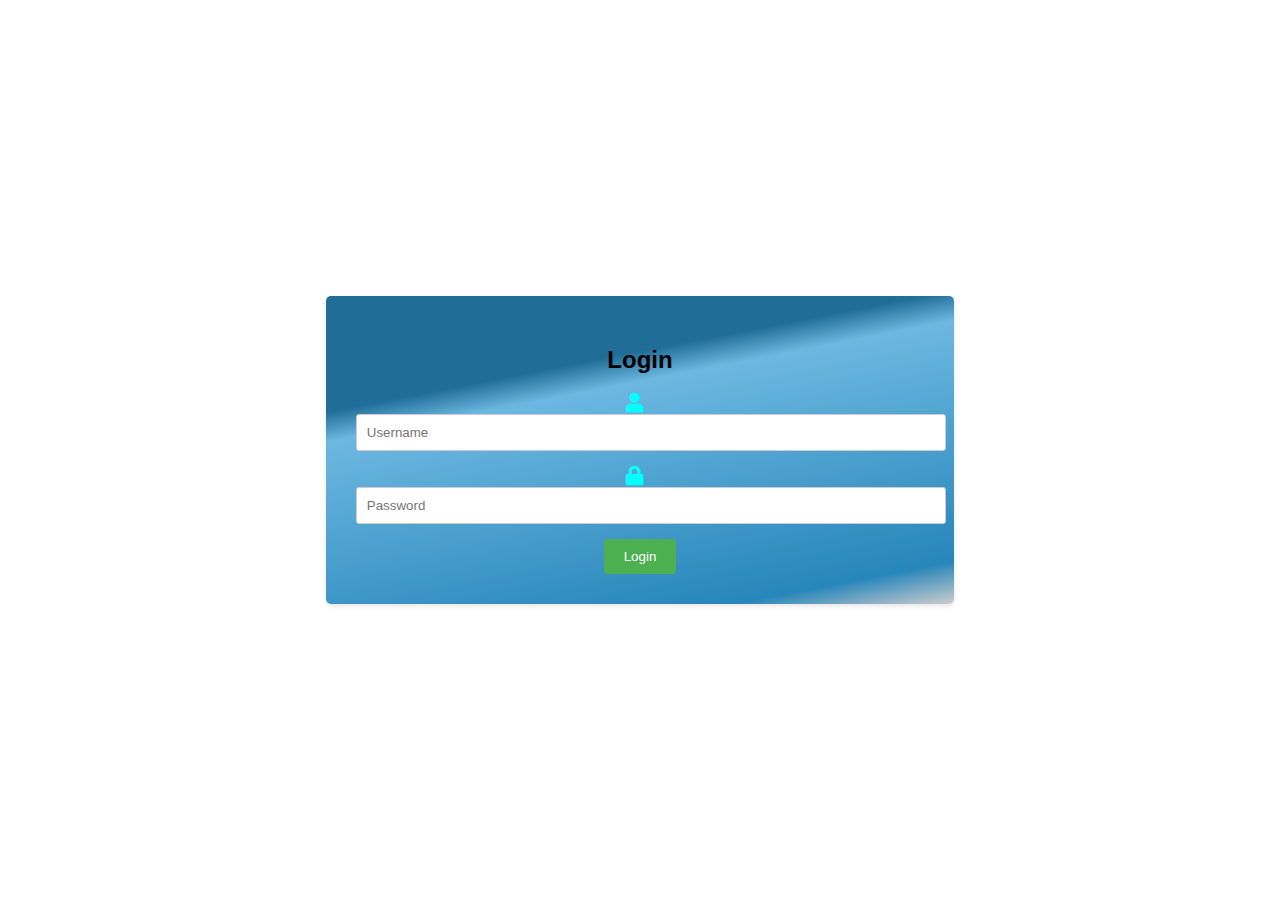
<file: html/login.html>
<!DOCTYPE html>
<html lang="en">
<head>
    <meta charset="UTF-8">
    <meta name="viewport" content="width=device-width, initial-scale=1.0">
    <link rel="stylesheet" href="https://use.fontawesome.com/releases/v5.7.1/css/all.css">
    <link rel="stylesheet" href="../css/login.css">
    <title>Login Users</title>
</head>
<body>
    <div class="login">
        <h2>Login</h2>
        <form action="/login" method="post" class="login1" id="registerForm">
            <label for="username">
                <i class="fas fa-user"></i>
            </label>
            <input type="text" name="username" placeholder="Username" id="username" required>
            <label for="password">
                <i class="fas fa-lock"></i>
            </label>
            <input type="password" name="password" placeholder="Password" id="password" required>
            <input type="submit" id="loginButton" value="Login">
        </form>
    </div>     
    <script src="../javascript/registerLoginValidation.js"></script>
</body>
</html>
</file>
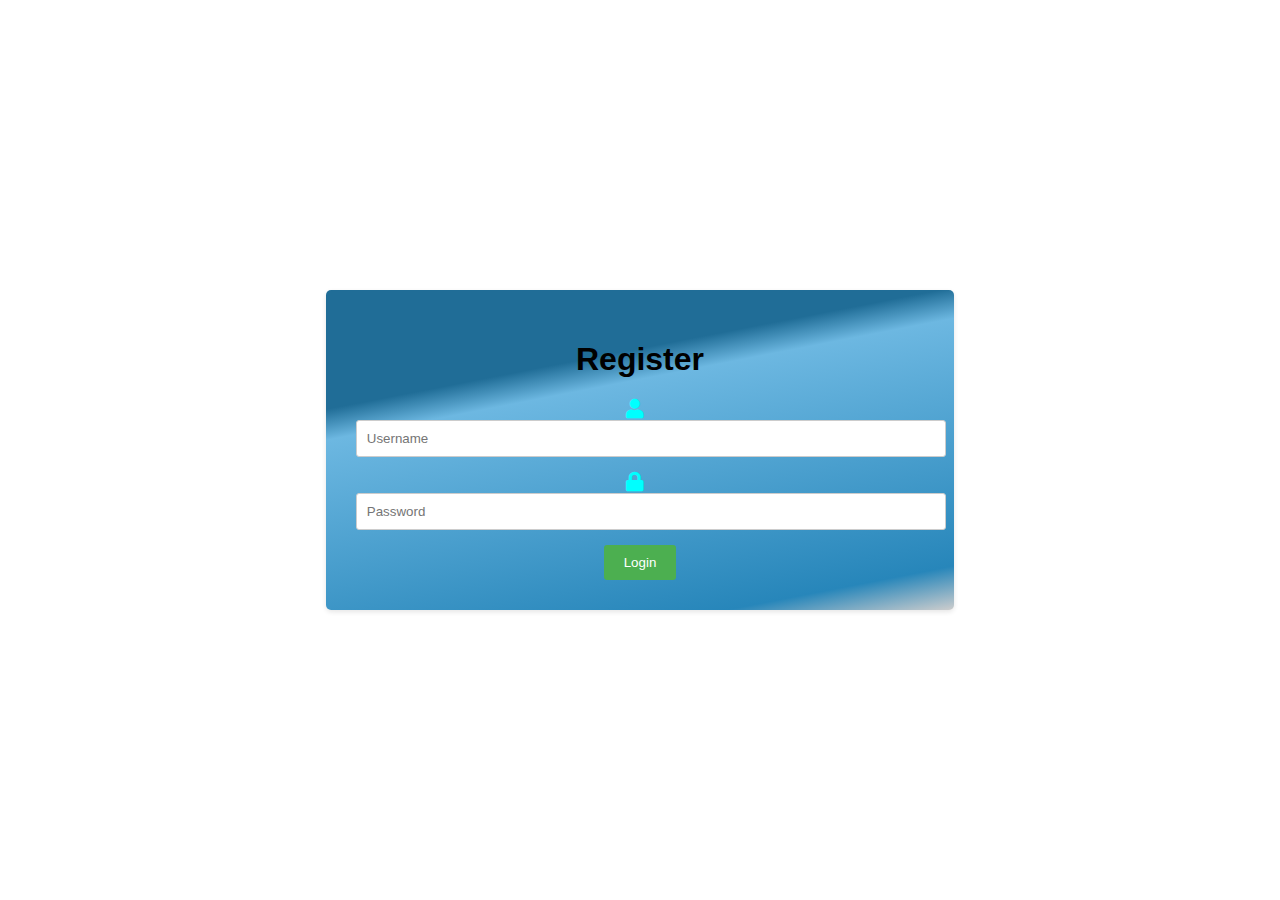
<file: html/register.html>
<!DOCTYPE html>
<html lang="en">
<head>
    <meta charset="UTF-8">
    <meta name="viewport" content="width=device-width, initial-scale=1.0">
    <link rel="stylesheet" href="https://use.fontawesome.com/releases/v5.7.1/css/all.css">
    <link rel="stylesheet" href="../css/register.css">
    <title>Document</title>
</head>
<body>
    <div class="login">
        <h1>Register</h1>
        <form action="/register" method="post" id="registerForm">
            <label for="username">
                <i class="fas fa-user"></i>
            </label>
            <input type="text" name="username" placeholder="Username" id="username" required>
            <label for="password">
                <i class="fas fa-lock"></i>
            </label>
            <input type="password" name="password" placeholder="Password" id="password" required>
            <input type="submit" id="loginButton" value="Login">
        </form> 
    </div>
    <script src="../javascript/registerLoginValidation.js"></script>
</body>

</body>
</html>
</file>
<file: cardetailscss/bmw.css>
body{
    font-family: 'Gill Sans', 'Gill Sans MT', Calibri, 'Trebuchet MS', sans-serif;
    font-size: 16px;
    padding: 1em;
    line-height: 1.5;
    background-color:#a4d0dc;
    color: #1F2739;
}

h2{
    text-align: center;
  }

.site-header h1{
    text-align: center;
    background: rgb(16,16,240);
    background: linear-gradient(169deg, rgba(16,16,240,0.7329842931937173) 0%, rgba(142,148,142,0.4789565484396884) 56%,
     rgba(0,0,0,0.4789565484396884) 100%)
}


.image-container{
    display: flex;
    flex-direction: row;
    justify-content: space-between;
}

.image-container img {
    width: 33.33%;
    height: auto;
    margin: 0 5px;
}

.features-container{
    display: flex;
    flex-direction: row;
    justify-content: space-between;    
}

.features ul li {
    font-size: 1.1rem; 
}

.more-description a{
    color: #428bca;
    text-decoration: underline; 
}

.more-description{
    max-width: 800px;
}

.more-description img{
    width: 100%;
    height: auto;
}

.more-description p{
    margin-bottom: 1em;
    padding: 0.5em;
    font-size: 22px;
    letter-spacing: 1.5px;
}

.more-description .price{
    font-size: 20px;
    color: #333;
    font-weight: bold;
    margin-top: 1em; 
}


.reviews{
    font-size: 22px;
    letter-spacing: 1.5px;
}

 form {
    margin: 2em 0; 
    display: flex; 
    flex-direction: column; 
    width: 50%; 
  }
  form label {
    margin-bottom: 0.5em; 
  }
  
  #comment {
    padding: 10px; 
    border: 1px solid #ccc; 
    border-radius: 5px; 
    resize: vertical; 
  }
  
  button[type="submit"] {
    background-color: #333;
    color: white;
    padding: 0.5em 1em;
    border: none;
    border-radius: 5px;
    cursor: pointer; 
    margin-top: 1em; 
  }
  
  button[type="submit"]:hover {
    background-color: #444; 
  }



  h2 a {
    font-weight: 700;
    text-transform: uppercase;
    color: #FB667A;
    text-decoration: none;
}

.blue {
    color: #185875;
}

.yellow {
    color: #FFF842;
}

.container th h1 {
    font-weight: bold;
    font-size: 1em;
    text-align: left;
    color: #185875;
}

.container td {
    font-weight: normal;
    font-size: 1em;
    -webkit-box-shadow: 0 2px 2px -2px #0E1119;
    -moz-box-shadow: 0 2px 2px -2px #0E1119;
    box-shadow: 0 2px 2px -2px #0E1119;
}

.container {
    text-align: left;
    overflow: hidden;
    width: 80%;
    margin: 0 auto;
    display: table;
    padding: 0 0 8em 0;
}

.container td, .container th {
    padding-bottom: 2%;
    padding-top: 2%;
    padding-left: 2%;
}

.container tr:nth-child(odd) {
    background-color: #323C50;
}

.container tr:nth-child(even) {
    background-color: #2C3446;
}

.container th {
    background-color: #1F2739;
}

.container td:first-child {
    color: #FB667A;
}

.container tr:hover {
    background-color: #464A52;
    -webkit-box-shadow: 0 6px 6px -6px #0E1119;
    -moz-box-shadow: 0 6px 6px -6px #0E1119;
    box-shadow: 0 6px 6px -6px #0E1119;
}

.container tr:hover {
    background-color: #FFF842;
    color: #403E10;
    font-weight: bold;
    box-shadow: #7F7C21 -1px 1px, #7F7C21 -2px 2px,
     #7F7C21 -3px 3px, #7F7C21 -4px 4px, #7F7C21 -5px 5px, #7F7C21 -6px 6px;
    transform: translate3d(6px, -6px, 0);
    
    transition-delay: 0s;
    transition-duration: 0.4s;
    transition-property: all;
    transition-timing-function: line;
}

.select {
    background-color: #FFF842 !important;
    color: #403E10;
    font-weight: bold;
    box-shadow: #7F7C21 -1px 1px, #7F7C21 -2px 2px,
     #7F7C21 -3px 3px, #7F7C21 -4px 4px, #7F7C21 -5px 5px, #7F7C21 -6px 6px;
    transform: translate3d(6px, -6px, 0);
    transition-delay: 0s;
    transition-duration: 0.4s;
    transition-property: all;
}

.container thead tr:hover {
    color: #ffffff;

}

#searchField {
    border: none;
    padding: 8px;
    outline: none;
    border-radius: 3px;
}

#searchBtn {
    background: transparent;
    border: 2px solid darkgray;
    padding: 7px 22px;
    text-transform: uppercase;
    color: darkgray;
    font-weight: bold;
    margin: 0 15px;
    cursor: pointer;
}
  

@media (max-width: 768px) {
    .image-container {
      flex-direction: column;
    }
  
    .image-container img {
      width: 100%;
    }
}

@media screen and (max-width: 768px) {
    .features-container {
        flex-direction: column;
    }

    .feature {
        width: 100%;
    }
}

@media screen and (max-width: 480px) {
    .features-container {
        gap: 10px;
    }
}

@media (max-width: 800px) {
    .container td:nth-child(4),
    .container th:nth-child(4) {
        display: none;
    }
}
</file>
<file: cardetailscss/mercedes.css>
body{
    font-family: 'Gill Sans', 'Gill Sans MT', Calibri, 'Trebuchet MS', sans-serif;
    font-size: 16px;
    padding: 1em;
    line-height: 1.5;
}

.site-header h1{
    text-align: center;
    background: rgb(8,8,9);
    background: rgb(8,8,9);
    background: linear-gradient(169deg, rgba(8,8,9,0.7329842931937173) 19%,
             rgba(173,212,201,1) 43%, rgba(173,212,201,1) 59%);
}

.image-container{
    display: flex;
    flex-direction: row;
    justify-content: space-between;
}

.image-container img {
    width: 33.33%;
    height: auto;
    margin: 0 5px;
  }

.features-container{
    display: flex;
    flex-direction: row;
    justify-content: space-between;    
}

.more-description{
    max-width: 800px;
}

.more-description img{
    width: 100%;
    height: auto;
}

.more-description p{
    font-size: 22px;
    letter-spacing: 1.5px;
    margin-bottom: 1em;
    padding: 0.5em;
}

.more-description .price{
    font-size: 20px;
    color: #333;
    font-weight: bold;
    margin-top: 1em; 
}

.features ul li {
    font-size: 1.1rem; 
  }

.more-description a{
    color: #428bca;
    text-decoration: underline; 
}

.reviews{
    font-size: 22px;
    letter-spacing: 1.5px;
}


form {
    margin: 2em 0; 
    display: flex; 
    flex-direction: column; 
    width: 50%;
  }
  form label {
    margin-bottom: 0.5em; 
  }
  
  #comment {
    padding: 10px; 
    border: 1px solid #ccc; 
    border-radius: 5px; 
    resize: vertical; 
  }
  
  button[type="submit"] {
    background-color: #333;
    color: white;
    padding: 0.5em 1em;
    border: none;
    border-radius: 5px;
    cursor: pointer; 
    margin-top: 1em; 
  }
  
  button[type="submit"]:hover {
    background-color: #444;
  }

  @media (max-width: 768px) {
    .image-container {
      flex-direction: column;
    }
  
    .image-container img {
      width: 100%;
    }
  }
  
  @media screen and (max-width: 768px) {
    .features-container {
        flex-direction: column;
    }
  
    .feature {
        width: 100%;
    }
  }
  
  @media screen and (max-width: 480px) {
    .features-container {
        gap: 10px;
    }
  }
</file>
<file: cardetailscss/porsche.css>
body{
    font-family: 'Gill Sans', 'Gill Sans MT', Calibri, 'Trebuchet MS', sans-serif;
    font-size: 16px;
    padding: 1em;
    line-height: 1.5;
    background-color:#a4d0dc;
    color: #1F2739;
}

.site-header h1{
    text-align: center;
    background: rgb(16,16,240);
    background: linear-gradient(169deg, rgba(16,16,240,0.7329842931937173) 0%, rgba(142,148,142,0.4789565484396884) 56%,
     rgba(0,0,0,0.4789565484396884) 100%)
}


.image-container{
    display: flex;
    flex-direction: row;
    justify-content: space-between;
}

.image-container img {
    width: 33.33%;
    height: auto;
    margin: 0 5px;
}

h2{
    text-align: center;
  }

.features-container{
    display: flex;
    flex-direction: row;
    justify-content: space-between;    
}

.features ul li {
    font-size: 1.1rem; 
}

.more-description a{
    color: #428bca;
    text-decoration: underline; 
}

.more-description{
    max-width: 800px;
}

.more-description img{
    width: 100%;
    height: auto;
}

.more-description p{
    margin-bottom: 1em;
    padding: 0.5em;
    font-size: 22px;
    letter-spacing: 1.5px;
}

.more-description .price{
    font-size: 20px;
    color: #333;
    font-weight: bold;
    margin-top: 1em; 
}



.reviews{
    font-size: 22px;
    letter-spacing: 1.5px;
}

 form {
    margin: 2em 0; 
    display: flex; 
    flex-direction: column; 
    width: 50%; 
  }
  form label {
    margin-bottom: 0.5em; 
  }
  
  #comment {
    padding: 10px; 
    border: 1px solid #ccc; 
    border-radius: 5px; 
    resize: vertical; 
  }
  
  button[type="submit"] {
    background-color: #333;
    color: white;
    padding: 0.5em 1em;
    border: none;
    border-radius: 5px;
    cursor: pointer; 
    margin-top: 1em; 
  }
  
  button[type="submit"]:hover {
    background-color: #444; 
  }


  /* Table css */

  h2 a {
    font-weight: 700;
    text-transform: uppercase;
    color: #FB667A;
    text-decoration: none;
}

.blue {
    color: #185875;
}

.yellow {
    color: #FFF842;
}

.container th h1 {
    font-weight: bold;
    font-size: 1em;
    text-align: left;
    color: #185875;
}

.container td {
    font-weight: normal;
    font-size: 1em;
    -webkit-box-shadow: 0 2px 2px -2px #0E1119;
    -moz-box-shadow: 0 2px 2px -2px #0E1119;
    box-shadow: 0 2px 2px -2px #0E1119;
}

.container {
    text-align: left;
    overflow: hidden;
    width: 80%;
    margin: 0 auto;
    display: table;
    padding: 0 0 8em 0;
}

.container td, .container th {
    padding-bottom: 2%;
    padding-top: 2%;
    padding-left: 2%;
}

.container tr:nth-child(odd) {
    background-color: #323C50;
}

.container tr:nth-child(even) {
    background-color: #2C3446;
}

.container th {
    background-color: #1F2739;
}

.container td:first-child {
    color: #FB667A;
}

.container tr:hover {
    background-color: #464A52;
    -webkit-box-shadow: 0 6px 6px -6px #0E1119;
    -moz-box-shadow: 0 6px 6px -6px #0E1119;
    box-shadow: 0 6px 6px -6px #0E1119;
}

.container tr:hover {
    background-color: #FFF842;
    color: #403E10;
    font-weight: bold;
    box-shadow: #7F7C21 -1px 1px, #7F7C21 -2px 2px, #7F7C21 -3px 3px, #7F7C21 -4px 4px, #7F7C21 -5px 5px, #7F7C21 -6px 6px;
    transform: translate3d(6px, -6px, 0);
    
    transition-delay: 0s;
    transition-duration: 0.4s;
    transition-property: all;
    transition-timing-function: line;
}

.select {
    background-color: #FFF842 !important;
    color: #403E10;
    font-weight: bold;
    box-shadow: #7F7C21 -1px 1px, #7F7C21 -2px 2px, #7F7C21 -3px 3px, #7F7C21 -4px 4px, #7F7C21 -5px 5px, #7F7C21 -6px 6px;
    transform: translate3d(6px, -6px, 0);
    transition-delay: 0s;
    transition-duration: 0.4s;
    transition-property: all;
}

.container thead tr:hover {
    color: #ffffff;

}




#searchField {
    border: none;
    padding: 8px;
    outline: none;
    border-radius: 3px;
}

#searchBtn {
    background: transparent;
    border: 2px solid darkgray;
    padding: 7px 22px;
    text-transform: uppercase;
    color: darkgray;
    font-weight: bold;
    margin: 0 15px;
    cursor: pointer;
}

@media (max-width: 768px) {
    .image-container {
      flex-direction: column;
    }
  
    .image-container img {
      width: 100%;
    }
}

@media screen and (max-width: 768px) {
    .features-container {
        flex-direction: column;
    }

    .feature {
        width: 100%;
    }
}

@media screen and (max-width: 480px) {
    .features-container {
        gap: 10px;
    }
}
@media (max-width: 800px) {
    .container td:nth-child(4),
    .container th:nth-child(4) {
        display: none;
    }
}
</file>
<file: cardetailscss/porschecayen.css>
body{
    font-family: 'Gill Sans', 'Gill Sans MT', Calibri, 'Trebuchet MS', sans-serif;
    font-size: 16px;
    padding: 1em;
    line-height: 1.5;
    color: #1F2739;
}


h2{
    text-align: center;
  }

.image-container {
    display: flex;
    flex-direction: row;
    justify-content: space-between;
  }
  
  .image-container img {
    width: 33.33%;
    height: auto;
    margin: 0 5px;
  }

  .features-container{
    display: flex;
    flex-direction: row;
    justify-content: space-between;    
  }




.features ul li {
    font-size: 1.1rem; 
  }

.more-description a{
    color: #428bca;
    text-decoration: underline; 
}

.more-description{
    max-width: 800px;
}

.more-description img{
    width: 100%;
    height: auto;
}

.more-description p{
    margin-bottom: 1em;
    padding: 0.5em;
    font-size: 22px;
    letter-spacing: 1.5px;
}

.more-description .price{
    font-size: 20px;
    color: #333;
    font-weight: bold;
    margin-top: 1em; 
}


.site-header h1{
    text-align: center;
    background: rgb(8,8,9);
    background: linear-gradient(169deg, rgba(8,8,9,0.7329842931937173) 0%,
     rgba(52,31,191,1) 43%);
}


  
.reviews{
    font-size: 22px;
    letter-spacing: 1.5px;
}

 form {
    margin: 2em 0; 
    display: flex;
    flex-direction: column; 
    width: 50%; 
  }
  form label {
    margin-bottom: 0.5em; 
  }
  
  #comment {
    padding: 10px; 
    border: 1px solid #ccc; 
    border-radius: 5px; 
    resize: vertical;
  }
  
  button[type="submit"] {
    background-color: #333;
    color: white;
    padding: 0.5em 1em;
    border: none;
    border-radius: 5px;
    cursor: pointer; 
    margin-top: 1em; 
  }
  
  button[type="submit"]:hover {
    background-color: #444; 
  }



h2 a {
    font-weight: 700;
    text-transform: uppercase;
    color: #FB667A;
    text-decoration: none;
}

.blue {
    color: #185875;
}

.yellow {
    color: #FFF842;
}

.container th h1 {
    font-weight: bold;
    font-size: 1em;
    text-align: left;
    color: #185875;
}

.container td {
    font-weight: normal;
    font-size: 1em;
    -webkit-box-shadow: 0 2px 2px -2px #0E1119;
    -moz-box-shadow: 0 2px 2px -2px #0E1119;
    box-shadow: 0 2px 2px -2px #0E1119;
}

.container {
    text-align: left;
    overflow: hidden;
    width: 80%;
    margin: 0 auto;
    display: table;
    padding: 0 0 8em 0;
}

.container td, .container th {
    padding-bottom: 2%;
    padding-top: 2%;
    padding-left: 2%;
}

.container tr:nth-child(odd) {
    background-color: #323C50;
}

.container tr:nth-child(even) {
    background-color: #2C3446;
}

.container th {
    background-color: #1F2739;
}

.container td:first-child {
    color: #FB667A;
}

.container tr:hover {
    background-color: #464A52;
    -webkit-box-shadow: 0 6px 6px -6px #0E1119;
    -moz-box-shadow: 0 6px 6px -6px #0E1119;
    box-shadow: 0 6px 6px -6px #0E1119;
}

.container tr:hover {
    background-color: #FFF842;
    color: #403E10;
    font-weight: bold;
    box-shadow: #7F7C21 -1px 1px, #7F7C21 -2px 2px, #7F7C21 -3px 3px, 
    #7F7C21 -4px 4px, #7F7C21 -5px 5px, #7F7C21 -6px 6px;
    transform: translate3d(6px, -6px, 0);
    
    transition-delay: 0s;
    transition-duration: 0.4s;
    transition-property: all;
    transition-timing-function: line;
}

.select {
    background-color: #FFF842 !important;
    color: #403E10;
    font-weight: bold;
    box-shadow: #7F7C21 -1px 1px, #7F7C21 -2px 2px, #7F7C21 -3px 3px, 
    #7F7C21 -4px 4px, #7F7C21 -5px 5px, #7F7C21 -6px 6px;
    transform: translate3d(6px, -6px, 0);
    transition-delay: 0s;
    transition-duration: 0.4s;
    transition-property: all;
}

.container thead tr:hover {
    color: #ffffff;

}

#searchField {
    border: none;
    padding: 8px;
    outline: none;
    border-radius: 3px;
}

#searchBtn {
    background: transparent;
    border: 2px solid darkgray;
    padding: 7px 22px;
    text-transform: uppercase;
    color: darkgray;
    font-weight: bold;
    margin: 0 15px;
    cursor: pointer;
}
  
@media (max-width: 768px) {
    .image-container {
      flex-direction: column;
    }
  
    .image-container img {
      width: 100%;
    }
}

@media screen and (max-width: 768px) {
    .features-container {
        flex-direction: column;
    }

    .feature {
        width: 100%;
    }
}

@media screen and (max-width: 480px) {
    .features-container {
        gap: 10px;
    }
}

@media (max-width: 800px) {
    .container td:nth-child(4),
    .container th:nth-child(4) {
        display: none;
    }
}
</file>
<file: css/login.css>
body{
    background: url(https://t4.ftcdn.net/jpg/01/19/11/55/360_F_119115529_mEnw3lGpLdlDkfLgRcVSbFRuVl6sMDty.jpg);
    display: flex;
    justify-content: center;
    align-items: center;
    min-height: 100vh;
    margin: 0;
    font-family: 'Lucida Sans', 'Lucida Sans Regular', 'Lucida Grande', 'Lucida Sans Unicode', Geneva, Verdana, sans-serif;
}

.login{
    background: rgb(32,109,151);
    background: linear-gradient(169deg, rgba(32,109,151,1) 27%, rgba(44,152,212,0.6954314720812182) 34%, rgba(39,134,186,1) 90%, rgba(0,0,0,0.19458544839255498) 100%);
    padding: 30px;
    border-radius: 5px;
    box-shadow: 0 2px 5px rgba(0, 0, 0, 0.1); 
    max-width: 350vh;
    text-align: center;
}

.login label{
    display: inline-block;
    width: 30px;
    margin-right: 10px;
}

.login label i{
    font-size: 20px;
    color: aqua;
}

.login input[type="text"],
.login input[type="password"] {
    width: 100%;
    padding: 10px;
    border: 1px solid #ccc;
    border-radius: 3px;
    margin-bottom: 15px;
}

.login input[type="submit"] {
    background-color: #4CAF50; 
    color: white;
    padding: 10px 20px;
    border: none;
    border-radius: 3px;
    cursor: pointer; 
  }

  .login input[type="submit"]:hover {
    background-color: #3e8e41; 
  }
</file>
<file: css/register.css>
body{
    display: flex;
    justify-content: center;
    align-items: center;
    min-height: 100vh;
    margin: 0;
    font-family: 'Lucida Sans', 'Lucida Sans Regular', 'Lucida Grande', 'Lucida Sans Unicode', Geneva, Verdana, sans-serif;
}

.login{
    background: rgb(32,109,151);
    background: linear-gradient(169deg, rgba(32,109,151,1) 27%, rgba(44,152,212,0.6954314720812182) 34%, rgba(39,134,186,1) 90%, rgba(0,0,0,0.19458544839255498) 100%);
    padding: 30px;
    border-radius: 5px;
    box-shadow: 0 2px 5px rgba(0, 0, 0, 0.1); 
    max-width: 350vh;
    text-align: center;
}

.login label{
    display: inline-block;
    width: 30px;
    margin-right: 10px;
}

.login label i{
    font-size: 20px;
    color: aqua;
}

.login input[type="text"],
.login input[type="password"] {
    width: 100%;
    padding: 10px;
    border: 1px solid #ccc;
    border-radius: 3px;
    margin-bottom: 15px;
}

.login input[type="submit"] {
    background-color: #4CAF50; 
    color: white;
    padding: 10px 20px;
    border: none;
    border-radius: 3px;
    cursor: pointer; 
  }

  .login input[type="submit"]:hover {
    background-color: #3e8e41; 
  }
</file>
